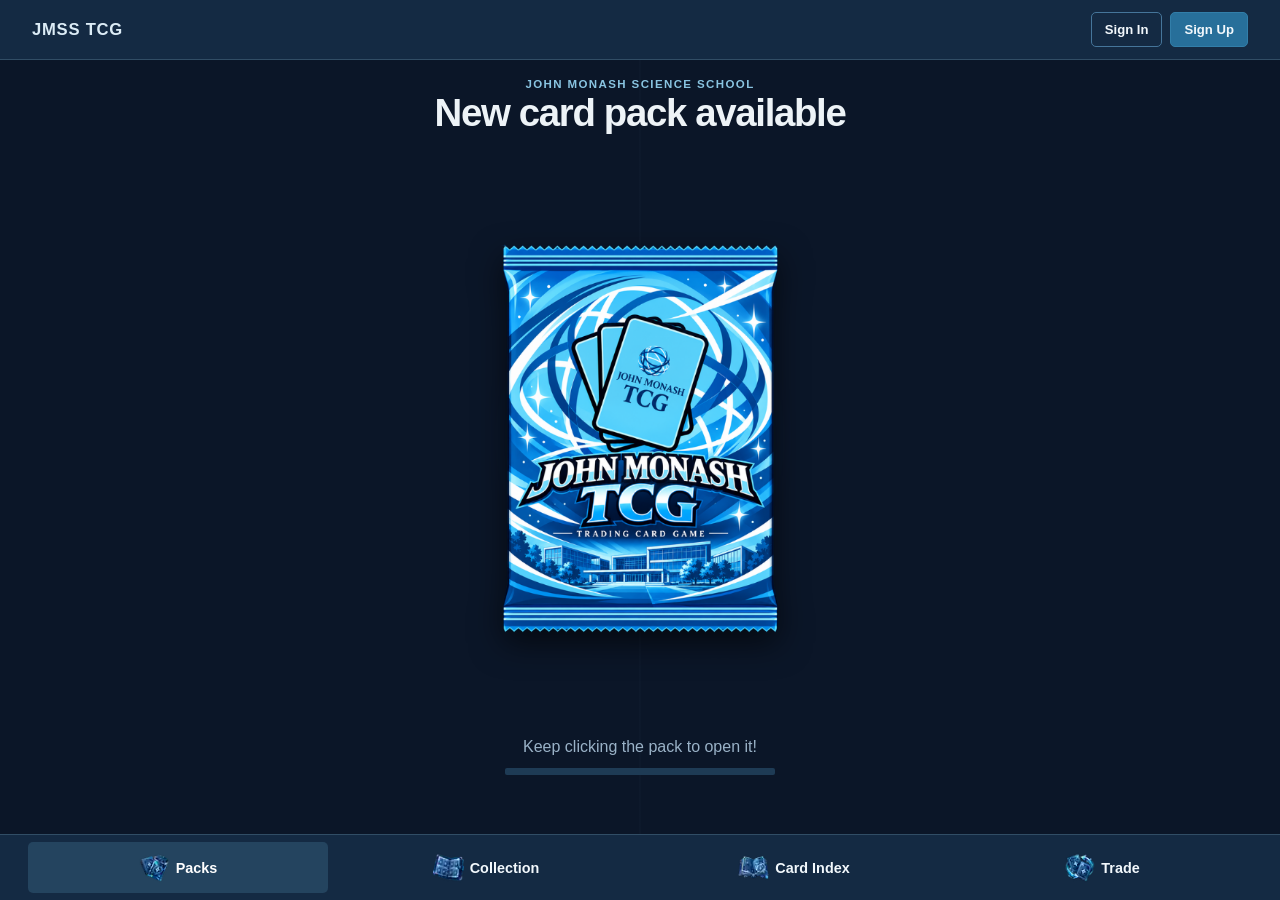
<file: index.html>
<!doctype html>
<html lang="en">
<head>
<meta charset="utf-8">
<meta name="viewport" content="width=device-width, initial-scale=1">
<meta name="theme-color" content="#101D35">
<link rel="icon" href="index_images/favicon.png">
<link rel="stylesheet" href="global.css">
<title>Open a Pack | JMSS TCG</title>
<style>
.pack-stage{display:grid;place-items:center;min-height:425px;position:relative;isolation:isolate;overflow:hidden}
.pack-stage::before{content:"";position:absolute;width:320px;height:320px;border-radius:50%;background:radial-gradient(circle,#3caee84a,transparent 65%);filter:blur(20px);z-index:-1}
.pack-click{appearance:none;border:0;background:transparent;padding:0;cursor:pointer;perspective:800px;touch-action:manipulation}
.pack-click:focus-visible{outline:3px solid #65D6F4;outline-offset:8px;border-radius:16px}
.pack-art{display:block;object-fit:contain;height:365px;width:min(75vw,260px);filter:drop-shadow(0 15px 25px #040e1fa0);transform-style:preserve-3d;transition:transform .55s cubic-bezier(.17,.67,.27,1.2),filter .55s}
.pack-art.flip{transform:rotateY(180deg) scale(1.06);filter:drop-shadow(0 0 30px #65D6F4)}
.pack-stage.opening .pack-art{animation:packReveal 2.2s ease-in-out forwards;pointer-events:none}
.pack-stage.opening::after{content:"";position:absolute;inset:0;background:radial-gradient(circle,#ffffffdb 0%,#65D6F4a8 12%,transparent 65%);animation:flashReveal 2s ease-out forwards;pointer-events:none}
.pack-stage.opened .pack-art{filter:drop-shadow(0 0 22px #f4c45b);transform:scale(1.03)}
@keyframes packReveal{0%{transform:rotateY(0deg) scale(1)}20%{transform:rotateY(360deg) scale(1.08)}45%{transform:rotateY(900deg) scale(1.2)}65%{transform:rotateY(1440deg) scale(.93)}83%{transform:rotateY(1800deg) scale(1.25)}100%{transform:rotateY(1800deg) scale(1.03)}}
@keyframes flashReveal{0%,25%{opacity:0}48%{opacity:.8}65%{opacity:0}82%{opacity:.85}100%{opacity:0}}
.pack-instructions{text-align:center;color:#9AB2C7;font-size:.96rem;min-height:24px}
.pack-progress{height:7px;max-width:270px;background:#294463;border-radius:999px;overflow:hidden;margin:16px auto}
.pack-progress div{background:linear-gradient(90deg,#1976B9,#65D6F4);height:100%;width:0;transition:width .3s ease}
.pack-reset{border:1px solid #65D6F4;background:#183B63;color:white;padding:10px 19px;border-radius:9px;cursor:pointer;font:inherit;display:none;margin:16px auto}
.pack-reset:hover{background:#1976B9}
@media(prefers-reduced-motion:reduce){.pack-art{transition:none}.pack-stage.opening .pack-art,.pack-stage.opening::after{animation:none}}
.card-reveal{display:grid;grid-template-columns:repeat(auto-fit,minmax(155px,1fr));gap:16px;max-width:1050px;margin:28px auto 12px;text-align:center}.card-reveal[hidden]{display:none}.reveal-card{animation:cardRise .55s ease both;min-width:0}.reveal-card img{display:block;width:100%;max-width:230px;margin:auto;border-radius:9px;box-shadow:0 12px 26px #0008}.reveal-card .missing-card{padding:25px 8px;border:1px solid #65D6F4;border-radius:10px;color:#9AB2C7}.pack-stage.opened{display:none}@keyframes cardRise{from{opacity:0;transform:translateY(30px) scale(.90)}to{opacity:1;transform:translateY(0) scale(1)}}@media(prefers-reduced-motion:reduce){.reveal-card{animation:none}} 

/* Keeps pack opening within the available screen. */
html,body{height:100%;overflow:hidden}body{padding:0!important}
.top-nav{height:66px;padding:0 max(14px,3vw);gap:10px;justify-content:space-between}
.top-nav .brand{font-weight:900;letter-spacing:.07em;color:#65D6F4;white-space:nowrap}
.nav-links{display:flex;align-items:center;justify-content:flex-end;gap:clamp(6px,2vw,22px)}
.nav-links a,.bottom-nav a{display:flex;align-items:center;gap:7px;padding:10px 13px;border-radius:11px;font-size:.91rem;white-space:nowrap}
.nav-links a:hover,.bottom-nav a:hover,.nav-links a.active,.bottom-nav a.active{background:#27618B;color:white}
.bottom-nav{height:68px;padding:8px 14px;gap:4px}
.arcade-main{position:fixed;top:66px;bottom:68px;left:0;right:0;width:100%;max-width:none;min-height:0;padding:clamp(8px,2vh,20px) 18px;display:flex;flex-direction:column;align-items:center;justify-content:center;gap:clamp(5px,1.2vh,14px);overflow:hidden}
.arcade-hero{flex-shrink:0;text-align:center}
.arcade-hero h1{font-size:clamp(1.35rem,3vw,2.5rem);margin:2px 0 4px}
.arcade-hero .eyebrow{font-size:clamp(.56rem,.9vw,.8rem);margin:0}
.arcade-hero .subtext{margin:0;font-size:clamp(.73rem,1.1vw,.95rem)}
.arcade-play{width:100%;min-height:0;max-width:1250px;flex:1;display:flex;flex-direction:column;align-items:center;justify-content:center;gap:clamp(5px,1.2vh,12px)}
.pack-stage{min-height:0;flex:1;width:100%;overflow:hidden}
.pack-stage::before{width:min(36vh,320px);height:min(36vh,320px)}
.pack-art{height:min(48vh,390px);max-height:100%;width:auto;max-width:min(74vw,290px)}
.pack-click{height:100%;display:grid;place-items:center}
.pack-instructions{margin:0;font-size:clamp(.78rem,1.4vw,1rem);min-height:1.2em}
.pack-progress{margin:0;flex-shrink:0;width:min(270px,80vw)}
.pack-reset{margin:0 auto;flex-shrink:0;padding:9px 16px}
.card-reveal{width:100%;max-width:1150px;min-height:0;flex:1;margin:0;display:flex;align-items:center;justify-content:center;gap:clamp(5px,1vw,15px);overflow-x:auto;overflow-y:hidden;padding:6px 3px}
.reveal-card{flex:0 1 190px;min-width:0;max-height:100%;display:grid;place-items:center}
.reveal-card img{height:auto;max-height:min(47vh,420px);width:100%;object-fit:contain}
.card-reveal[hidden]{display:none}
@media(max-width:640px){.top-nav{height:56px}.top-nav .brand{font-size:.85rem}.nav-links{gap:2px}.nav-links a{font-size:.75rem;padding:7px}.nav-links a img{display:none}.bottom-nav{height:60px}.bottom-nav a{font-size:.73rem;padding:8px}.arcade-main{top:56px;bottom:60px;padding:8px}.arcade-hero .subtext{display:none}.pack-art{height:min(51dvh,360px)}.card-reveal{justify-content:flex-start;gap:7px}.reveal-card{flex:0 0 clamp(120px,39vw,175px)}.reveal-card img{max-height:42dvh}}
@media(max-height:540px){.arcade-hero .subtext,.arcade-hero .eyebrow{display:none}.arcade-hero h1{font-size:1.2rem}.arcade-main{gap:3px}.pack-art{height:45dvh}.pack-progress{height:5px}.card-reveal img{max-height:36dvh}}
</style>
<link rel="stylesheet" href="navigation.css">
<style>.arcade-main{top:var(--nav-top-h)!important;bottom:var(--nav-bottom-h)!important}.top-nav .nav-brand{font-weight:900}</style>
<link rel="stylesheet" href="design.css">
<link rel="stylesheet" href="pack-opening.css">
</head>
<body class="background">
<nav id="site-top-nav">
</nav>
<main class="arcade-main">
<section class="arcade-hero">
<p class="eyebrow">JOHN MONASH SCIENCE SCHOOL</p>
<h1>New card pack available</h1>
</section>
<section aria-label="Pack opening" class="arcade-play">
<div class="pack-stage" id="pack-stage">
<button type="button" id="pack-button" class="pack-click" aria-label="Rotate the JMSS card pack">
<img id="pack-art" class="pack-art" src="index_images/cardpacks/common.png" alt="Blue JMSS TCG booster pack">
</button>
</div>
<p id="pack-status" class="pack-instructions" aria-live="polite">Keep clicking the pack to open it!</p>
<div class="pack-progress" role="progressbar" aria-label="Progress to pack opening" aria-valuemin="0" aria-valuemax="6" aria-valuenow="0" id="pack-progress">
<div id="pack-fill">
</div>
</div>
<div id="card-reveal" class="card-reveal" aria-label="Five revealed cards" hidden>
</div>
<div class="reveal-controls">
<span id="reveal-counter" aria-live="polite">
</span>
<button type="button" id="skip-reveal" hidden>Reveal all cards</button>
</div>
<p id="reveal-summary" hidden data-saved="false">Cards added to your collection. <a href="collection.html" style="color:#8dcbe6">View collection →</a>
</p>
<button type="button" class="pack-reset" id="pack-reset">Open another pack</button>
</section>
</main>
<dialog id="card-detail" class="card-detail-dialog">
<form method="dialog">
<button class="card-detail-close" aria-label="Close card details">Close ×</button>
</form>
<div id="card-detail-body" class="card-detail-body">
</div>
</dialog>
<nav id="site-bottom-nav">
</nav>
<script src="pack-opening.js" defer>
</script>
<script src="navigation.js">
</script>
</body>
</html>
</file>
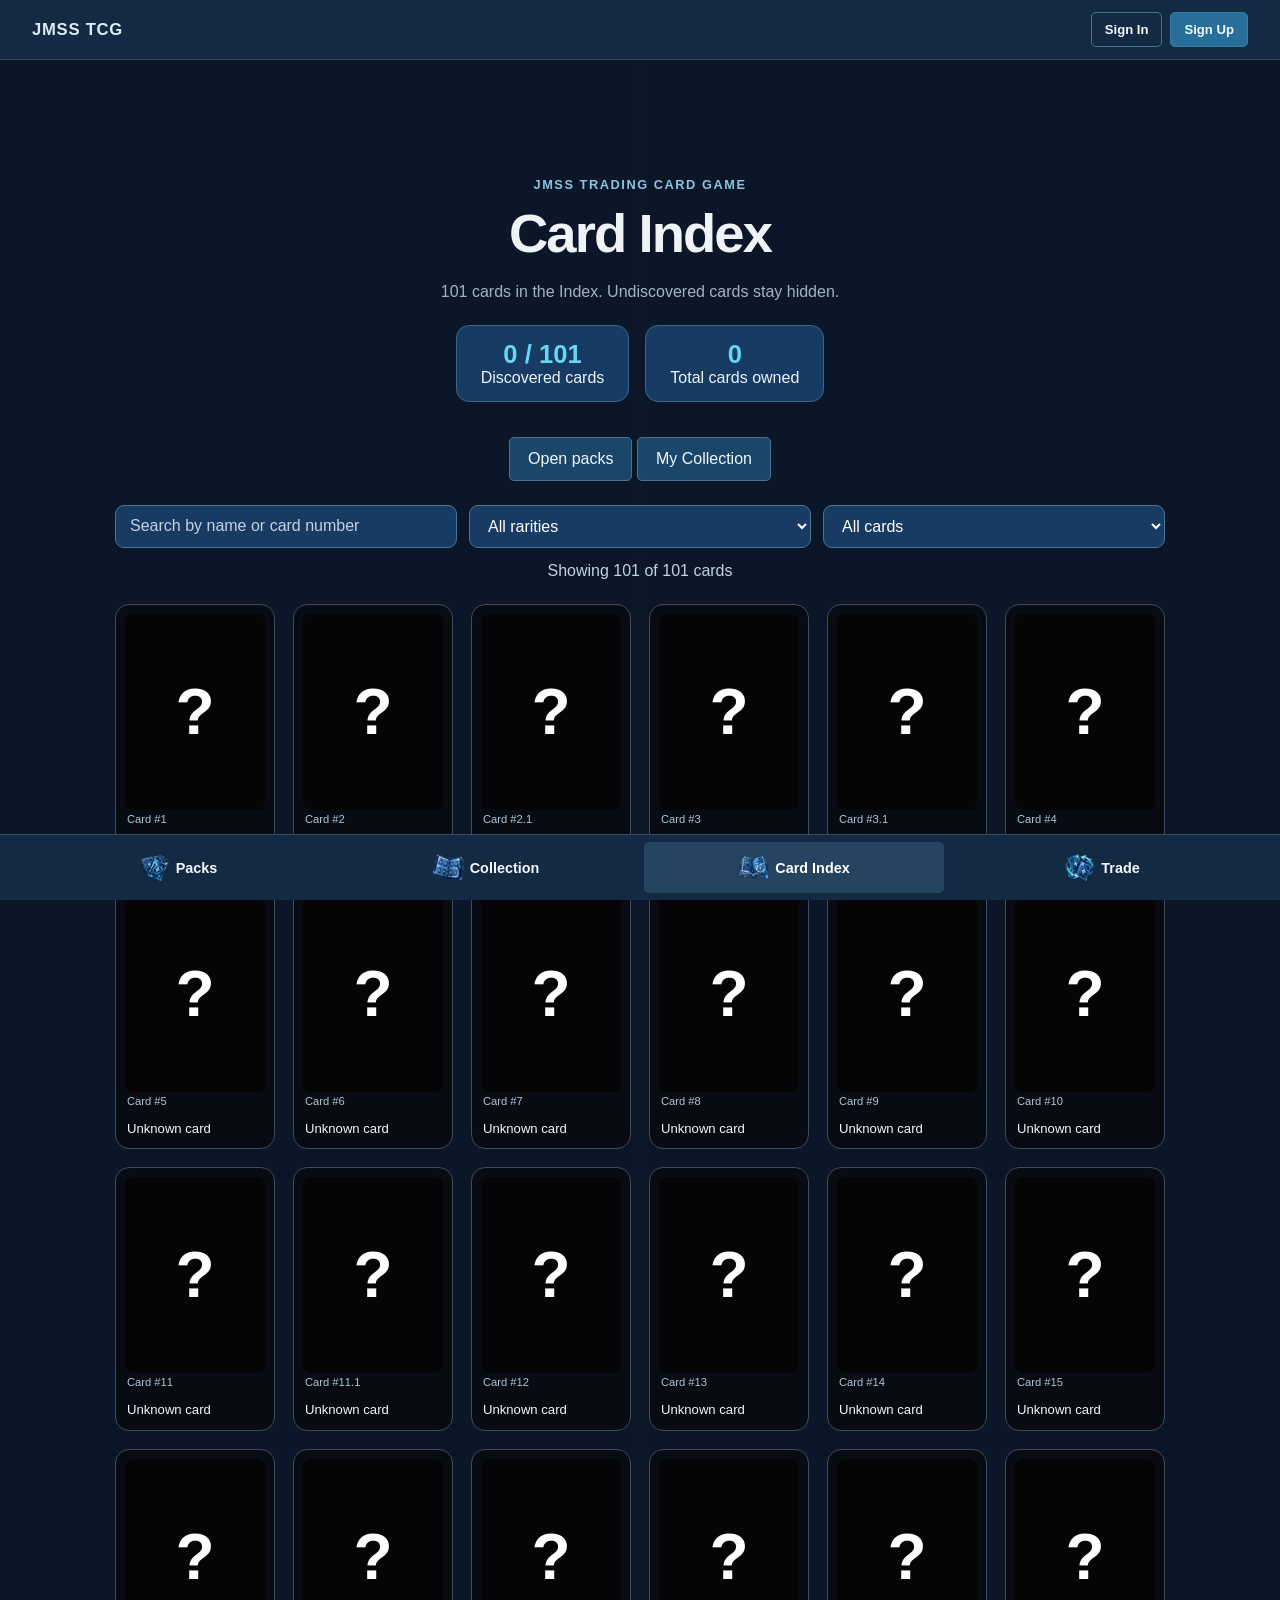
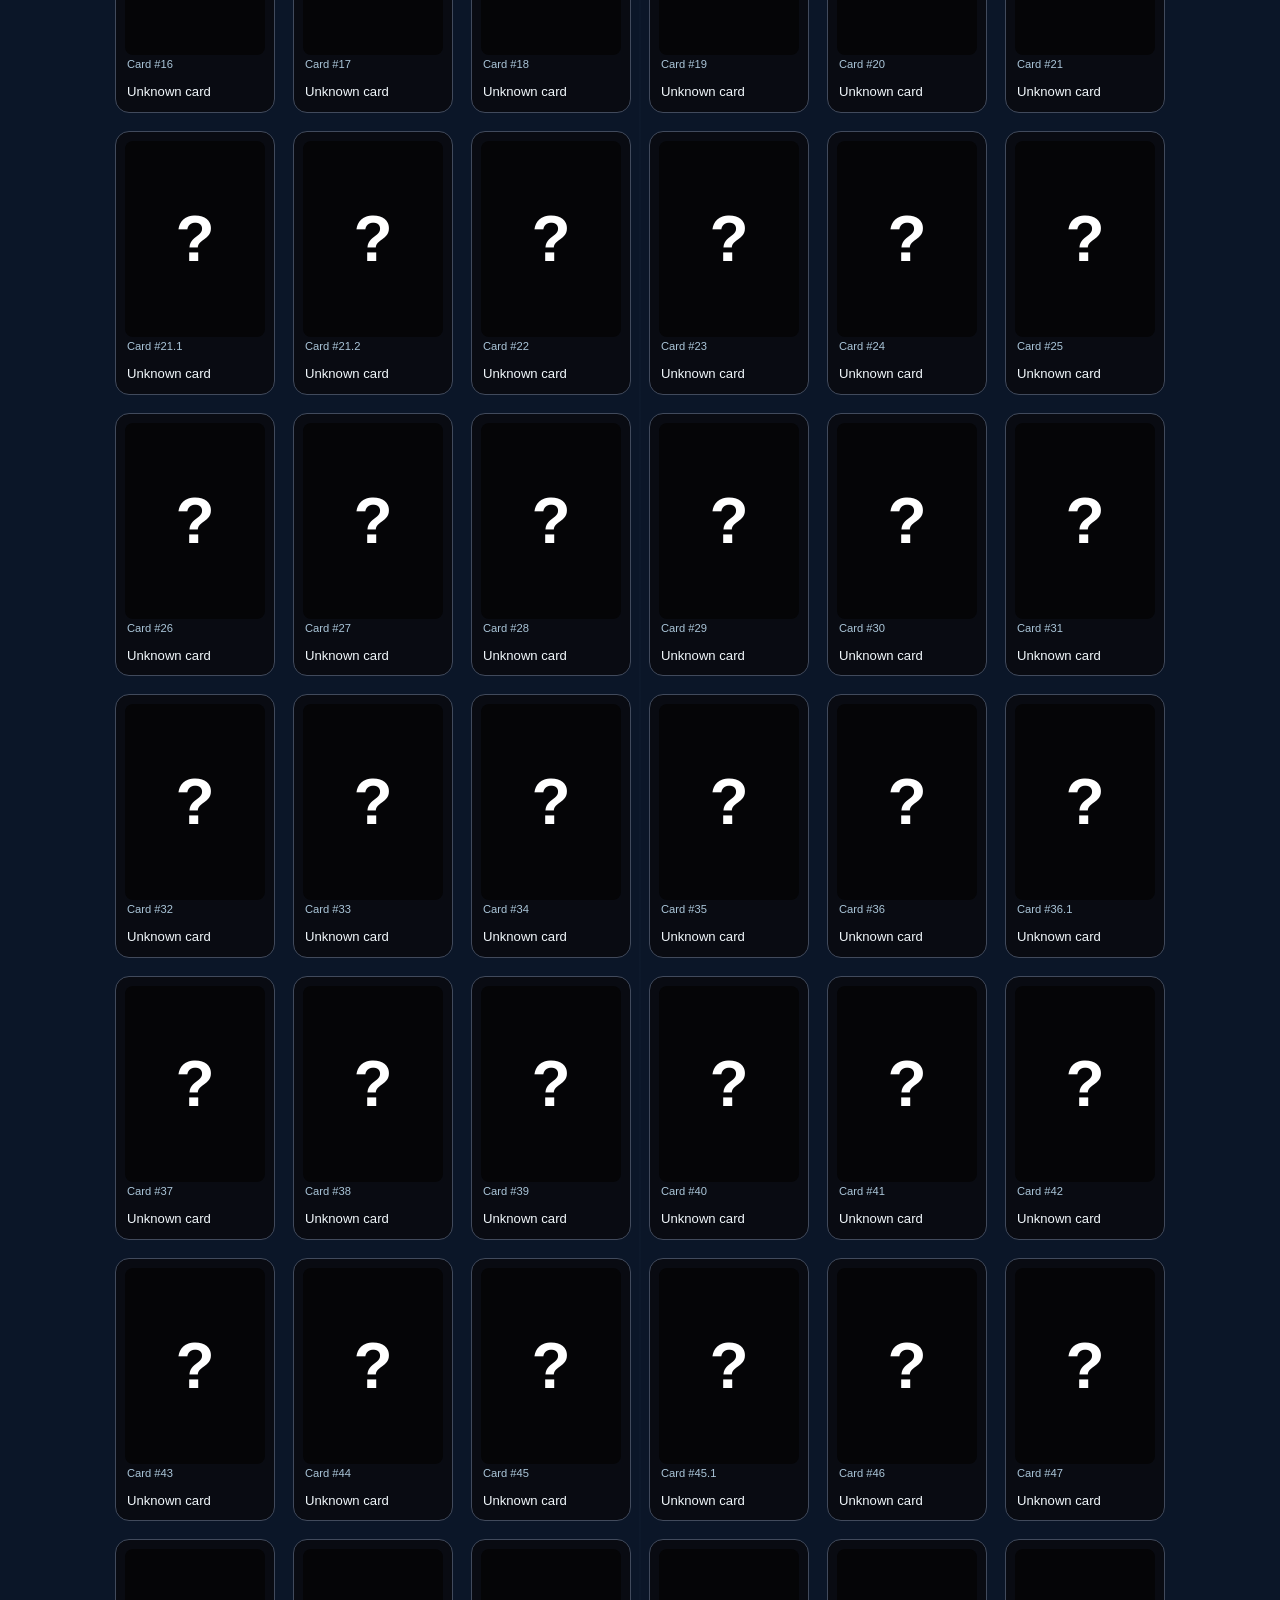
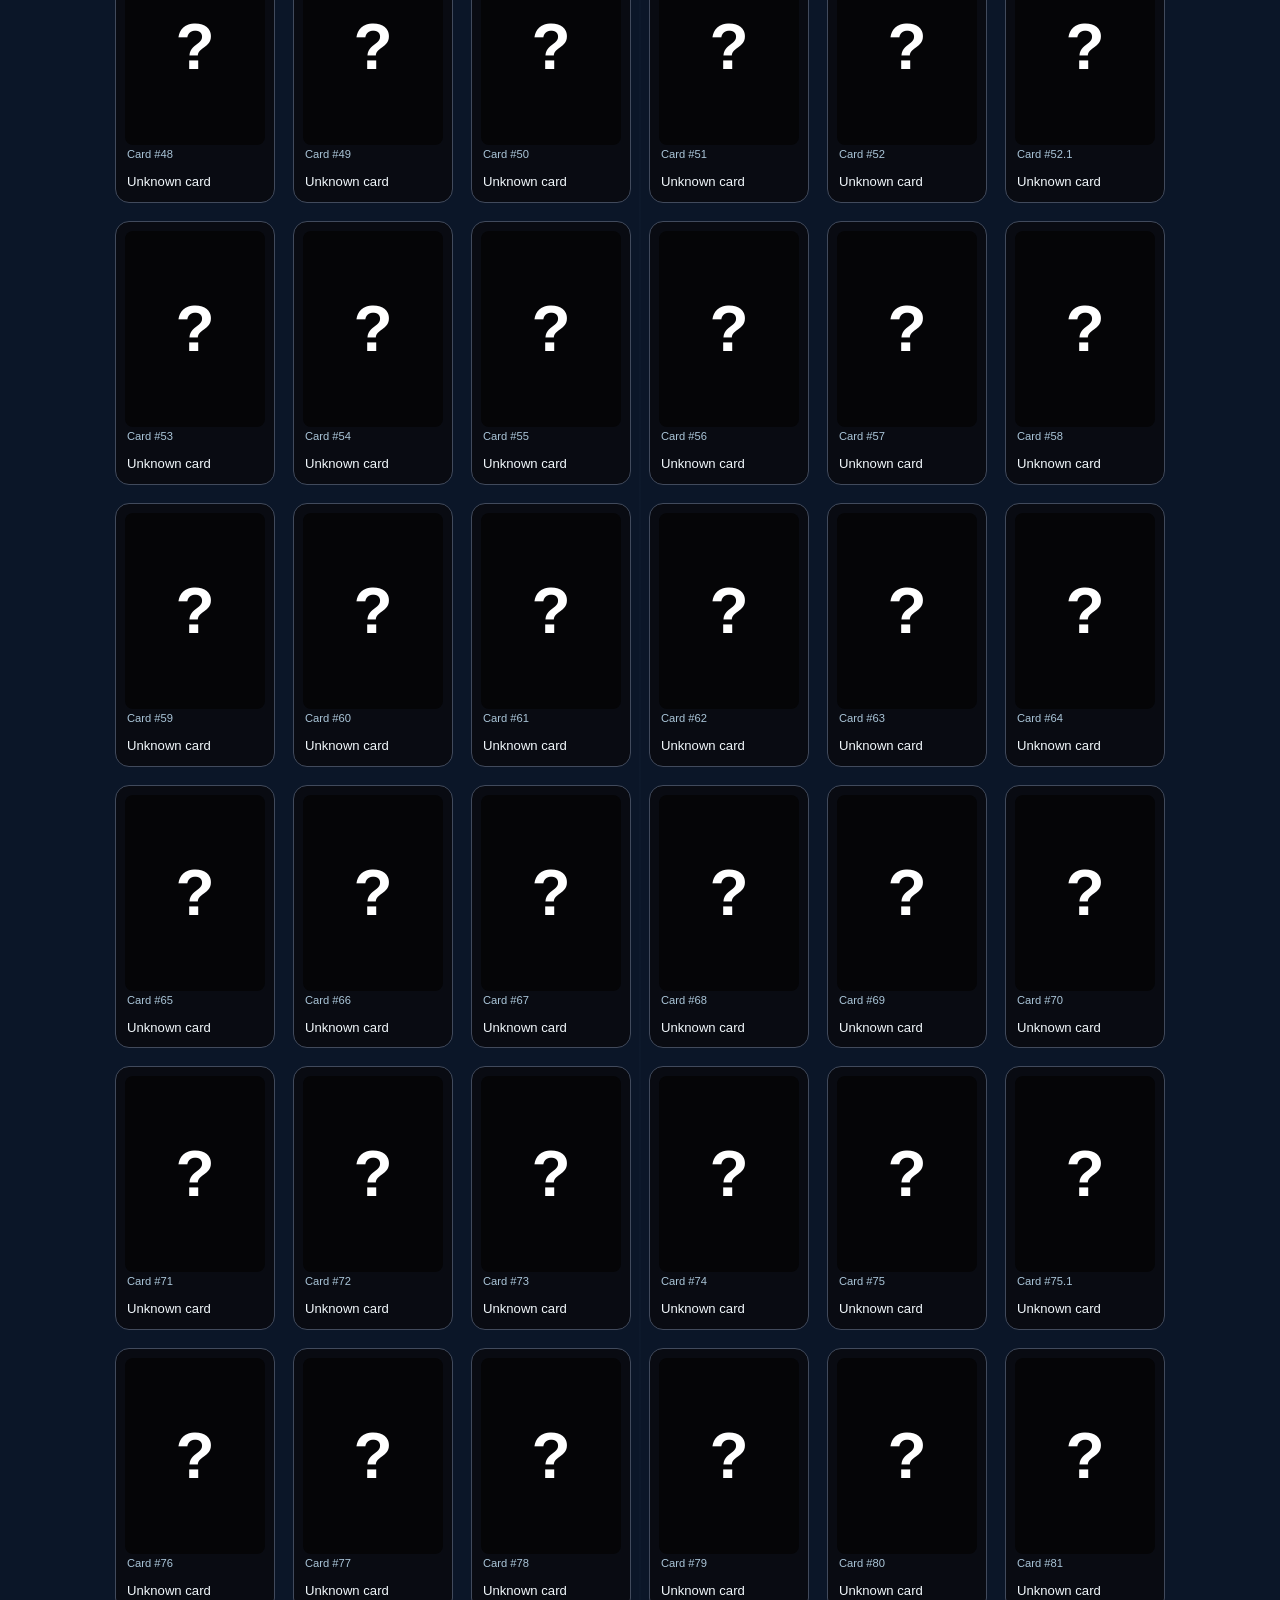
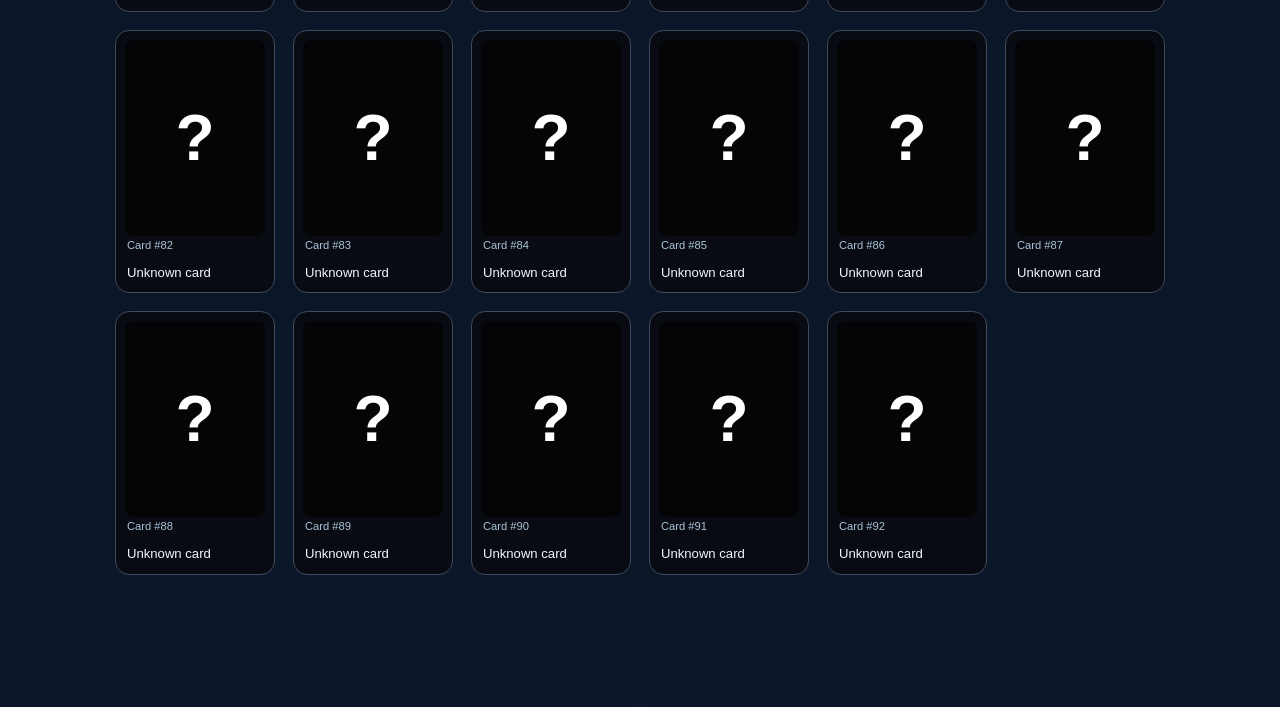
<file: card-index.html>
<!doctype html>
<html lang="en">
<head>
  <meta charset="utf-8">
  <meta name="viewport" content="width=device-width, initial-scale=1">
  <meta name="theme-color" content="#101D35">
  <link rel="icon" href="index_images/favicon.png">
  <link rel="stylesheet" href="global.css">
  <link rel="stylesheet" href="navigation.css">
  <link rel="stylesheet" href="design.css">
  <title>Card Index | JMSS TCG</title>
  <style>
    .index-summary {
      display: flex;
      justify-content: center;
      gap: 16px;
      flex-wrap: wrap;
      margin: 20px 0;
    }
    .index-stat {
      background: #183B63;
      border: 1px solid #34688D;
      border-radius: 13px;
      padding: 14px 24px;
      min-width: 140px;
      text-align: center;
    }
    .index-stat strong {
      display: block;
      color: #65D6F4;
      font-size: 1.6rem;
    }
    .index-controls {
      display: flex;
      flex-wrap: wrap;
      gap: 12px;
      margin: 24px auto 8px;
      max-width: 1050px;
    }
    .index-controls input, .index-controls select {
      min-width: 0;
      flex: 1 1 180px;
      padding: 11px 14px;
      border: 1px solid #45759A;
      border-radius: 9px;
      color: #fff;
      background: #183B63;
      font: inherit;
    }
    .index-controls input::placeholder { color: #C2D3E3; }
    .index-grid {
      display: grid;
      grid-template-columns: repeat(auto-fill, minmax(145px, 1fr));
      gap: 18px;
      align-items: stretch;
      max-width: 1050px;
      margin: 24px auto;
    }
    .index-card {
      position: relative;
      padding: 9px;
      min-width: 0;
      border: 1px solid #34688D;
      border-radius: 14px;
      background: #183B63;
      overflow: hidden;
      display: flex;
      flex-direction: column;
      min-height: 0;
    }
    .index-card .art {
      width: 100%;
      aspect-ratio: 5 / 7;
      height: auto;
      flex: 0 0 auto;
      border-radius: 8px;
      overflow: hidden;
      background: #050507;
    }
    .index-card .art img {
      width: 100%;
      height: 100%;
      object-fit: contain;
      display: block;
    }
    .index-card.locked { background: #090B12; border-color: #414A5C; }
    .index-card.locked .art {
      display: grid;
      place-items: center;
      color: #fff;
      font-size: clamp(3rem, 5vw, 5rem);
      font-weight: 900;
    }
    .index-card .card-title {
      margin: 10px 2px 2px;
      flex: 1 0 auto;
      color: #F2F8FC;
      font-size: .82rem;
      line-height: 1.35;
      overflow-wrap: anywhere;
    }
    .index-card .card-number {
      display: block;
      margin: 3px 2px;
      font-size: .7rem;
      color: #ABC6D9;
    }
    .index-card .count {
      position: absolute;
      top: 13px;
      right: 13px;
      padding: 4px 8px;
      background: #f4c45b;
      color: #101D35;
      border-radius: 99px;
      font-size: .75rem;
      font-weight: 800;
      box-shadow: 0 2px 9px #0008;
    }
    .index-message {
      text-align: center;
      color: #C2D3E3;
      margin: 14px auto;
    }
    @media (max-width: 480px) {
      .index-grid { grid-template-columns: repeat(2, minmax(0, 1fr)); gap: 10px; }
      .index-controls { gap: 8px; }
      .index-card { padding: 7px; }
      .index-card.locked .art { font-size: 3.2rem; }
    }
  </style>
</head>
<body class="background">
  <nav id="site-top-nav"></nav>
  <main class="site-main">
    <section class="hero">
      <p class="eyebrow">JMSS TRADING CARD GAME</p>
      <h1>Card Index</h1>
      <p class="subtext" id="index-description">Browse the cards. Discover a card by opening packs to reveal its artwork.</p>
      <div class="index-summary">
        <div class="index-stat"><strong id="unique-count">0 / 0</strong>Discovered cards</div>
        <div class="index-stat"><strong id="total-count">0</strong>Total cards owned</div>
      </div>
      <a class="button" href="index.html">Open packs</a>
      <a class="button" href="collection.html">My Collection</a>
    </section>

    <div class="index-controls" aria-label="Filter cards">
      <input id="card-search" type="search" placeholder="Search by name or card number" aria-label="Search card index">
      <select id="rarity-filter" aria-label="Filter by rarity">
        <option value="all">All rarities</option>
        <option value="Rare">Rare</option>
        <option value="Legendary">Legendary</option>
        <option value="Mythic">Mythic</option>
        <option value="Divine">Divine</option>
        <option value="Unassigned">Unassigned</option>
      </select>
      <select id="ownership-filter" aria-label="Filter by ownership">
        <option value="all">All cards</option>
        <option value="owned">Discovered only</option>
        <option value="locked">Undiscovered only</option>
      </select>
    </div>
    <p id="collection-notice" class="index-message" role="status" aria-live="polite"></p>
    <section id="collection-grid" class="index-grid" aria-label="All cards"></section>
  </main>
  <nav id="site-bottom-nav"></nav>

  <script>
    (async function () {
      const grid = document.getElementById("collection-grid");
      const notice = document.getElementById("collection-notice");
      const search = document.getElementById("card-search");
      const rarityFilter = document.getElementById("rarity-filter");
      const ownershipFilter = document.getElementById("ownership-filter");
      let records = [];
      let inventory = {};

      // Loads every card in the database.
      try {
        const response = await fetch("cards.json", { cache: "no-cache" });
        if (!response.ok) throw new Error("Card database unavailable");
        records = await response.json();
        if (!Array.isArray(records)) throw new Error("Invalid card database");
      } catch (error) {
        notice.textContent = "The card database could not be loaded. Please refresh.";
        return;
      }

      // Reads saved cards from this browser.
      try {
        const saved = JSON.parse(localStorage.getItem("jmss-tcg-collection-v1") || "{}");
        if (saved && typeof saved === "object" && !Array.isArray(saved)) inventory = saved;
      } catch (error) {
        notice.textContent = "Saved cards could not be read in this browser.";
      }

      const countFor = file => {
        const count = Number(inventory[file]);
        return Number.isSafeInteger(count) && count > 0 ? count : 0;
      };

      let discovered = 0;
      let total = 0;
      for (const card of records) {
        const count = card.image ? countFor(card.image) : 0;
        if (count > 0) {
          discovered++;
          total += count;
        }
      }
      document.getElementById("unique-count").textContent = discovered + " / " + records.length;
      document.getElementById("total-count").textContent = total.toLocaleString();
      document.getElementById("index-description").textContent =
        records.length + " cards in the Index. Undiscovered cards stay hidden.";

      // Keeps undiscovered artwork hidden and displays owned cards.
      function render() {
        const term = search.value.trim().toLowerCase();
        const rarity = rarityFilter.value;
        const ownership = ownershipFilter.value;
        const fragment = document.createDocumentFragment();
        let matches = 0;

        for (const card of records) {
          const count = card.image ? countFor(card.image) : 0;
          const owned = count > 0;
          if (rarity !== "all" && card.rarity !== rarity) continue;
          if (ownership === "owned" && !owned) continue;
          if (ownership === "locked" && owned) continue;

          // Search undiscovered cards only by their number, not hidden names.
          const searchable = owned
            ? (card.id + " " + card.name + " " + (card.subtitle || "")).toLowerCase()
            : String(card.id).toLowerCase();
          if (term && !searchable.includes(term)) continue;

          matches++;
          const tile = document.createElement("article");
          tile.className = "index-card" + (owned ? "" : " locked");
          const art = document.createElement("div");
          art.className = "art";

          if (owned) {
            const image = document.createElement("img");
            image.src = "cards/" + card.image;
            image.alt = card.name;
            image.loading = "lazy";
            art.append(image);

            const badge = document.createElement("span");
            badge.className = "count";
            badge.textContent = "×" + count;
            tile.append(badge);
          } else {
            art.textContent = "?";
            art.setAttribute("aria-label", "Undiscovered card");
          }

          const number = document.createElement("small");
          number.className = "card-number";
          number.textContent = "Card #" + card.id;

          const title = document.createElement("div");
          title.className = "card-title";
          title.textContent = owned
            ? card.name + (card.subtitle ? " - " + card.subtitle : "")
            : "Unknown card";

          tile.append(art, number, title);
          fragment.append(tile);
        }
        grid.replaceChildren(fragment);
        notice.textContent = matches
          ? "Showing " + matches + " of " + records.length + " cards"
          : "No cards match these filters.";
      }

      search.addEventListener("input", render);
      rarityFilter.addEventListener("change", render);
      ownershipFilter.addEventListener("change", render);
      render();
    })();
  </script>
  <script src="navigation.js"></script>
</body>
</html>
</file>
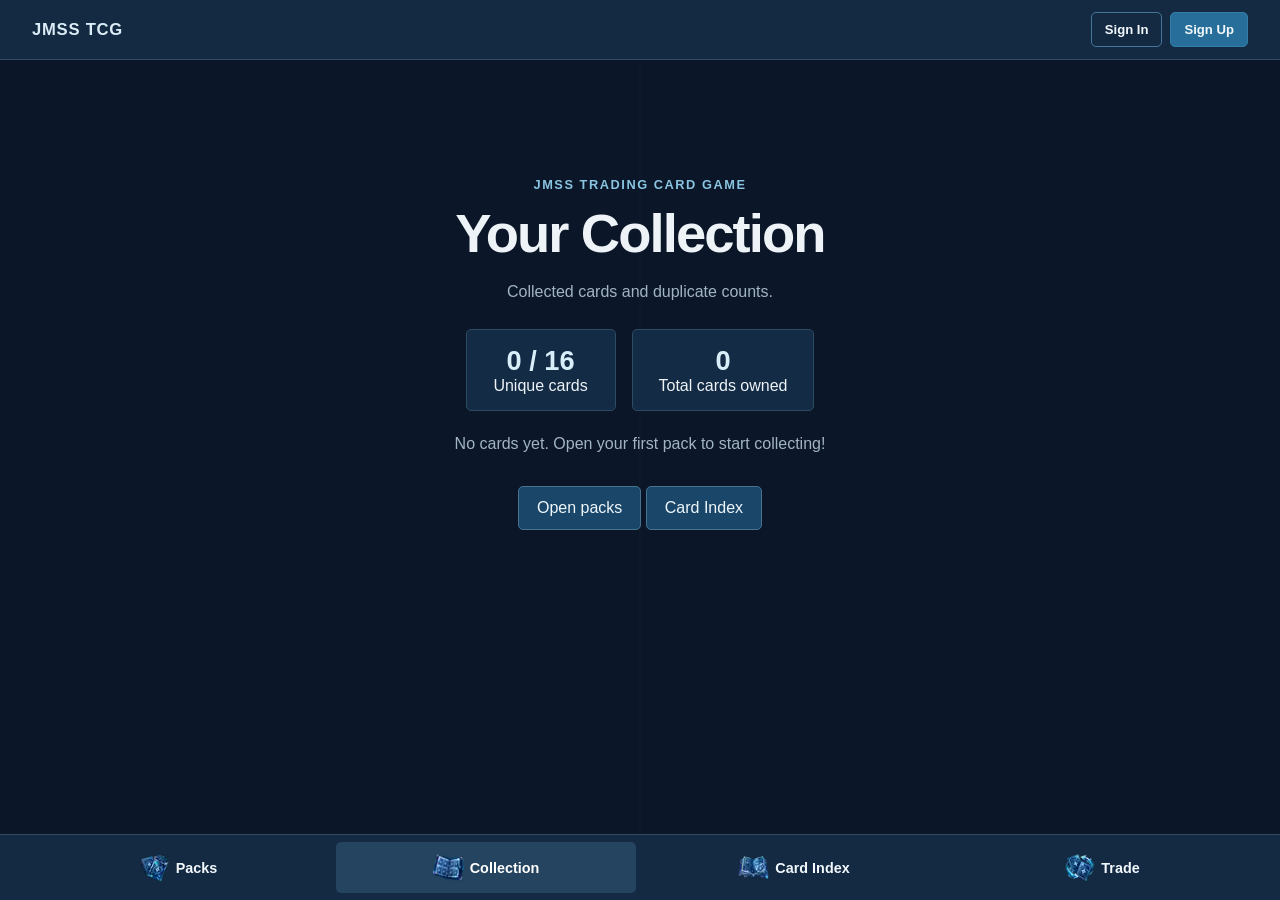
<file: collection.html>
<!doctype html>
<html lang="en">
<head>
<meta charset="utf-8">
<meta name="viewport" content="width=device-width,initial-scale=1">
<meta name="theme-color" content="#101D35">
<link rel="icon" href="index_images/favicon.png">
<link rel="stylesheet" href="global.css">
<title>Your Collection | JMSS TCG</title>
<style>
.collection-summary{display:flex;justify-content:center;gap:16px;flex-wrap:wrap;margin:24px 0}
.collection-stat{background:#183B63;border:1px solid #34688D;border-radius:13px;padding:15px 26px;min-width:150px}
.collection-stat strong{font-size:1.7rem;color:#65D6F4;display:block}
.collection-grid{display:grid;grid-template-columns:repeat(auto-fill,minmax(145px,1fr));gap:18px;margin:28px auto;max-width:1050px}
.collection-card{position:relative;background:#183B63;border:1px solid #34688D;border-radius:14px;padding:9px;min-width:0}
.collection-card img{width:100%;height:auto;display:block;border-radius:8px}
.collection-card .count{position:absolute;right:3px;top:3px;background:#f4c45b;color:#101D35;font-weight:800;border-radius:999px;padding:5px 9px;box-shadow:0 2px 9px #0008}
.collection-card .card-title{font-size:.79rem;line-height:1.35;margin:10px 2px 2px;color:#f2f8fc}
.collection-card.locked{opacity:.47}.collection-card.locked img{filter:grayscale(1) brightness(.38)}
.collection-card.locked .count{background:#405269;color:white}
.collection-empty{color:#9AB2C7;text-align:center;margin:18px auto}
@media(max-width:480px){.collection-grid{grid-template-columns:repeat(2,minmax(0,1fr));gap:10px}}
</style>
<link rel="stylesheet" href="navigation.css">
<style>
</style>
<link rel="stylesheet" href="design.css">
</head>
<body class="background">
<nav id="site-top-nav">
</nav>
<main class="site-main">
<section class="hero">
<p class="eyebrow">JMSS TRADING CARD GAME</p>
<h1>Your Collection</h1>
<p class="subtext">Collected cards and duplicate counts.</p>
<div class="collection-summary">
<div class="collection-stat">
<strong id="unique-count">0 / 16</strong>Unique cards</div>
<div class="collection-stat">
<strong id="total-count">0</strong>Total cards owned</div>
</div>
<p id="collection-notice" class="collection-empty" aria-live="polite">
</p>
<a class="button" href="index.html">Open packs</a>
<a class="button" href="card-index.html">Card Index</a>
</section>
<section id="collection-grid" class="collection-grid" aria-label="All collectible cards">
</section>
</main>
<nav id="site-bottom-nav">
</nav>
<script>
(function(){
const cards=[
["Flush Sac Anderson","flush-sac-anderson.webp"],["Algorithm Albrecht","algorithm-albrecht.webp"],["Stephen Finchy","stephen-finchy.webp"],["Peter Thompson","peter-thompson.webp"],["Vincenzo Piscioneri","vincenzo-piscioneri.webp"],["Romanian Gavrilescu","romanian-gavrilescu.webp"],["Rimkevicius","rimkevicius.webp"],["Scott Chittleborough","scott-chittleborough.webp"],["Kermond","kermond.webp"],["Rainy Xia","rainy-xia.webp"],["Sunny Xia","sunny-xia.webp"],["Muppet Finchy","muppet-finchy.webp"],["Dr Driscoll","dr-driscoll.webp"],["Danger Grainger","danger-grainger.webp"],["Gen Z Clarke","gen-z-clarke.webp"],["Bonehead Kermond","bonehead-kermond.webp"]
];
let inventory={};
try{const parsed=JSON.parse(localStorage.getItem('jmss-tcg-collection-v1')||'{}');if(parsed&&typeof parsed==='object'&&!Array.isArray(parsed))inventory=parsed;}catch(e){document.getElementById('collection-notice').textContent='Could not read saved cards in this browser.';}
const countFor=file=>{const n=Number(inventory[file]);return Number.isSafeInteger(n)&&n>0?n:0;};
let total=0,unique=0;
const grid=document.getElementById('collection-grid');
cards.forEach(([name,file])=>{
 const quantity=countFor(file);if(!quantity)return;total+=quantity;unique++;
 const tile=document.createElement('article');tile.className='collection-card'+(quantity?'':' locked');
 const badge=document.createElement('span');badge.className='count';badge.textContent='×'+quantity;
 const img=document.createElement('img');img.src='cards/'+file;img.alt=name;img.loading='lazy';
 const caption=document.createElement('div');caption.className='card-title';caption.textContent=name;
 tile.append(img,badge,caption);grid.append(tile);
});
document.getElementById('unique-count').textContent=unique+' / '+cards.length;
document.getElementById('total-count').textContent=total.toLocaleString();
if(!total)document.getElementById('collection-notice').textContent='No cards yet. Open your first pack to start collecting!';
})();
</script>
<script src="navigation.js">
</script>
</body>
</html>
</file>
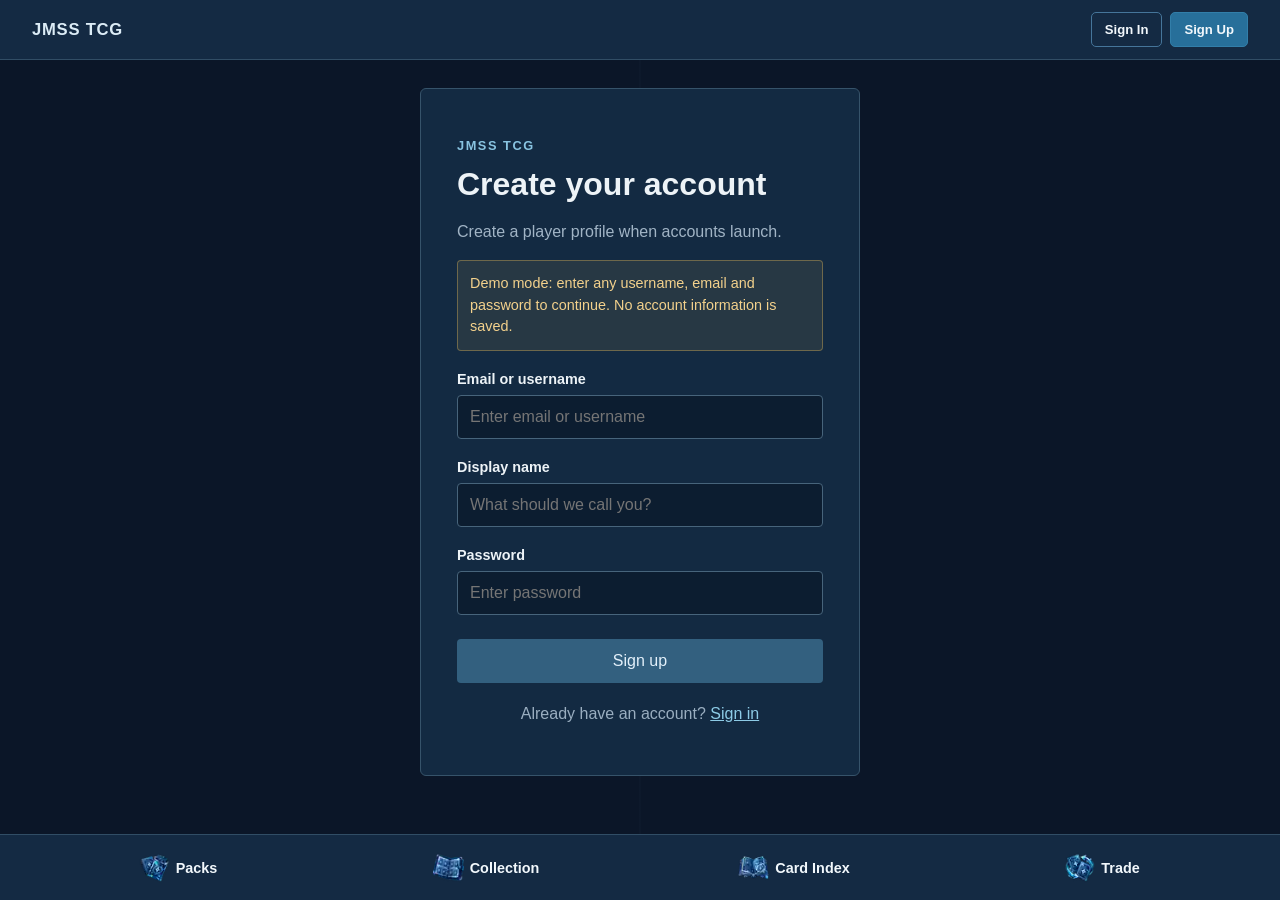
<file: create_your_account.html>
<!doctype html>
<html lang="en">
<head>
<meta charset="utf-8">
<meta name="viewport" content="width=device-width,initial-scale=1">
<meta name="theme-color" content="#101D35">
<link rel="icon" href="index_images/favicon.png">
<link rel="stylesheet" href="global.css">
<title>Create account | JMSS TCG</title>
<link rel="stylesheet" href="navigation.css">
<style>
</style>
<link rel="stylesheet" href="design.css">
</head>
<body class="background">
<nav id="site-top-nav">
</nav>
<main class="site-main auth-shell">
<section class="auth-card">
<p class="eyebrow">JMSS TCG</p>
<h1>Create your account</h1>
<p class="subtext">Create a player profile when accounts launch.</p>
<p class="auth-notice" role="status">Demo mode: enter any username, email and password to continue. No account information is saved.</p>
<form id="demo-auth" action="index.html" method="get">
<label for="email">Email or username</label>
<input id="email" name="username" type="text" autocomplete="username" placeholder="Enter email or username" required>
<label for="name">Display name</label>
<input id="name" type="text" autocomplete="nickname" placeholder="What should we call you?" required>
<label for="password">Password</label>
<input id="password" type="password" autocomplete="new-password" placeholder="Enter password" required>
<button type="submit">Sign up</button>
</form>
<script>document.getElementById('demo-auth').addEventListener('submit', function(event) {event.preventDefault(); if(this.reportValidity()) window.location.href='index.html';});</script>
<p class="form-foot">Already have an account? <a href="sign_in_programmable.html">Sign in</a>
</p>
</section>
</main>
<nav id="site-bottom-nav">
</nav>
<script src="navigation.js">
</script>
</body>
</html>
</file>
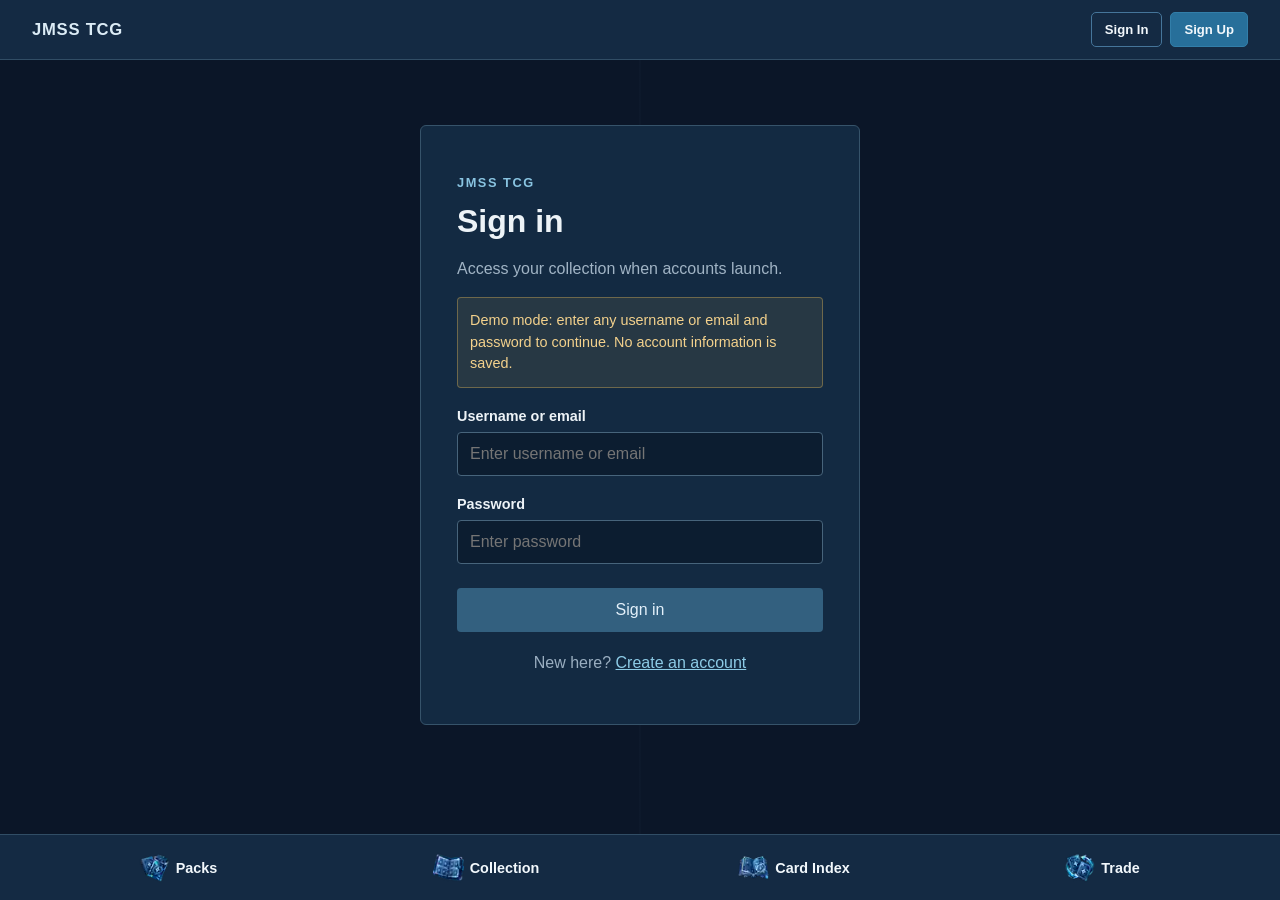
<file: sign_in_programmable.html>
<!doctype html>
<html lang="en">
<head>
<meta charset="utf-8">
<meta name="viewport" content="width=device-width,initial-scale=1">
<meta name="theme-color" content="#101D35">
<link rel="icon" href="index_images/favicon.png">
<link rel="stylesheet" href="global.css">
<title>Sign in | JMSS TCG</title>
<link rel="stylesheet" href="navigation.css">
<style>
</style>
<link rel="stylesheet" href="design.css">
</head>
<body class="background">
<nav id="site-top-nav">
</nav>
<main class="site-main auth-shell">
<section class="auth-card">
<p class="eyebrow">JMSS TCG</p>
<h1>Sign in</h1>
<p class="subtext">Access your collection when accounts launch.</p>
<p class="auth-notice" role="status">Demo mode: enter any username or email and password to continue. No account information is saved.</p>
<form id="demo-auth" action="index.html" method="get">
<label for="email">Username or email</label>
<input id="email" name="username" type="text" autocomplete="username" placeholder="Enter username or email" required>
<label for="password">Password</label>
<input id="password" type="password" autocomplete="current-password" placeholder="Enter password" required>
<button type="submit">Sign in</button>
</form>
<script>document.getElementById('demo-auth').addEventListener('submit', function(event) {event.preventDefault(); if(this.reportValidity()) window.location.href='index.html';});</script>
<p class="form-foot">New here? <a href="create_your_account.html">Create an account</a>
</p>
</section>
</main>
<nav id="site-bottom-nav">
</nav>
<script src="navigation.js">
</script>
</body>
</html>
</file>
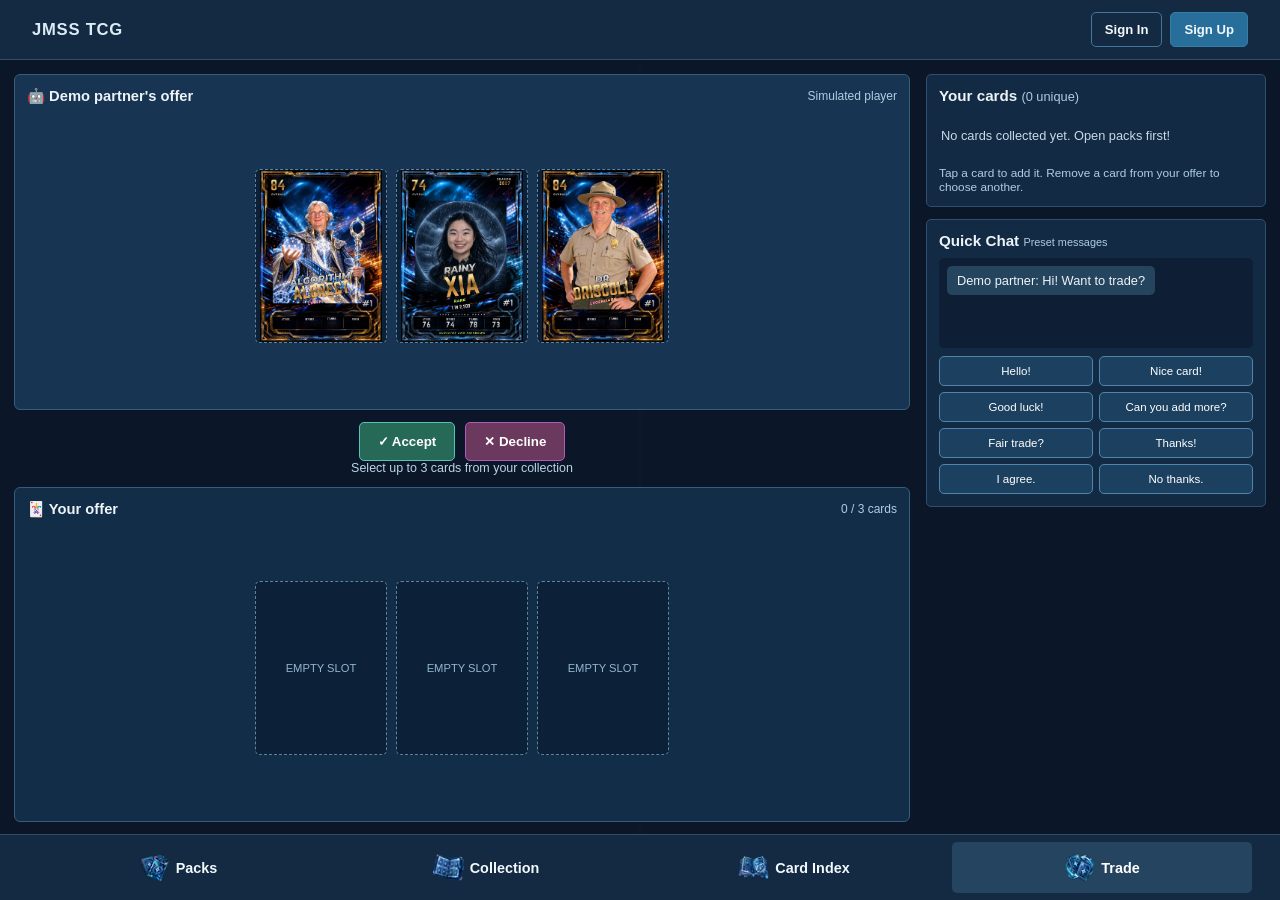
<file: trade.html>
<!doctype html>
<html lang="en">
<head>
<meta charset="utf-8">
<meta name="viewport" content="width=device-width, initial-scale=1">
<meta name="theme-color" content="#101D35">
<link rel="icon" href="index_images/favicon.png">
<link rel="stylesheet" href="global.css">
<title>Trading Room | JMSS TCG</title>
<style>
*{box-sizing:border-box}
body{margin:0;padding-bottom:0!important;color:#F2F8FC}
.trade-top{height:58px;background:#183B63;border-bottom:1px solid #3678a5;display:flex;align-items:center;justify-content:space-between;gap:12px;padding:0 19px}
.trade-top a{color:#F2F8FC;text-decoration:none;font-weight:700}.trade-top .room-title{font-weight:900;letter-spacing:.06em;color:#65D6F4}.trade-top .pill{font-size:.76rem;padding:7px 11px;border:1px solid #4388B4;border-radius:999px;color:#ACD8EE}
.trade-layout{height:calc(100dvh - 58px);max-width:1380px;margin:auto;display:grid;grid-template-columns:minmax(0,1fr) minmax(260px,340px);gap:16px;padding:14px;min-height:0}
.trade-board{display:grid;grid-template-rows:minmax(0,1fr) auto minmax(0,1fr);gap:12px;min-height:0}
.trade-panel{background:linear-gradient(145deg,#214F85,#1C3767);border:1px solid #4179AB;border-radius:16px;padding:12px;display:flex;flex-direction:column;gap:10px;min-height:0}
.trade-panel.mine{background:linear-gradient(145deg,#1A5279,#152F55)}
.panel-head{display:flex;justify-content:space-between;gap:8px;align-items:center;font-weight:800;font-size:.92rem}.panel-head small{color:#AFCDE2;font-weight:500;font-size:.75rem}
.offer-list{display:flex;gap:9px;align-items:center;justify-content:center;flex:1;min-height:0}
.offer-slot{width:min(30%,132px);height:100%;max-height:174px;min-height:80px;aspect-ratio:3/4;background:#142847;border:1.5px dashed #75B9DB;border-radius:10px;display:flex;align-items:center;justify-content:center;position:relative;overflow:hidden}
.offer-slot img{height:100%;width:100%;object-fit:contain}.offer-slot button{position:absolute;top:2px;right:2px;border:0;border-radius:8px;color:white;background:#9C284C;cursor:pointer;font-size:.78rem;padding:5px 7px}
.offer-slot .slot-label{color:#92B5CE;font-size:.7rem;text-align:center;padding:6px}
.trade-actions{display:flex;gap:10px;justify-content:center;align-items:center}
.trade-actions button,.chat-actions button{border:1px solid #518DB5;border-radius:10px;padding:11px 18px;background:#2378AD;color:white;font-weight:800;cursor:pointer}
.trade-actions .decline{background:#6A2B65;border-color:#AD5BBA}.trade-actions .accept{background:#176F69;border-color:#53C4B6}
.trade-actions button:hover,.chat-actions button:hover{filter:brightness(1.17)}
.trade-side{display:flex;flex-direction:column;gap:12px;min-height:0}
.side-card{background:#142C4C;border:1px solid #3C668A;border-radius:14px;padding:12px;min-height:0}
.side-title{font-weight:800;margin:0 0 9px;font-size:.95rem}
.inventory{display:grid;grid-template-columns:repeat(4,minmax(0,1fr));gap:7px;overflow:auto;max-height:min(39dvh,360px);padding:2px}
.inventory button{position:relative;border:1px solid #476989;border-radius:8px;padding:3px;background:#1D426B;cursor:pointer;aspect-ratio:3/4;min-width:0}
.inventory button:disabled{cursor:not-allowed;opacity:.35}
.inventory img{display:block;width:100%;height:100%;object-fit:contain}
.inventory .qty{position:absolute;right:1px;top:1px;color:#16243A;background:#F4C45B;font-size:.67rem;font-weight:900;border-radius:10px;padding:2px 4px}
.chat-log{display:flex;flex:1;flex-direction:column;gap:7px;min-height:90px;max-height:25dvh;overflow:auto;padding:8px;background:#0E1E35;border-radius:10px}
.chat-msg{font-size:.8rem;padding:7px 10px;border-radius:10px;background:#244B74;align-self:flex-start;max-width:95%}.chat-msg.mine{align-self:flex-end;background:#205E7B}
.chat-presets{display:grid;grid-template-columns:repeat(2,minmax(0,1fr));gap:6px;margin-top:8px}
.chat-presets button{font-size:.72rem;text-align:center;padding:8px 4px;background:#28496F;border:1px solid #5086AA;border-radius:9px;color:white;cursor:pointer}
.chat-presets button:hover{background:#3477A7}
.trade-toast{font-size:.78rem;text-align:center;color:#B9D5E8;min-height:1em}
@media(max-width:850px){.trade-layout{grid-template-columns:minmax(0,1fr);grid-template-rows:minmax(0,1fr) minmax(185px,36dvh);gap:8px;padding:8px}.trade-side{display:grid;grid-template-columns:1fr 1fr;gap:8px}.inventory{max-height:27dvh}.chat-log{max-height:15dvh}.trade-board{gap:6px}.trade-panel{padding:8px}.offer-slot{max-height:130px}.trade-actions button{padding:8px 12px}}
@media(max-width:490px){.trade-top{height:49px;padding:0 9px;font-size:.83rem}.trade-layout{height:calc(100dvh - 49px);grid-template-rows:minmax(0,1fr) minmax(0,38dvh)}.trade-side{grid-template-columns:1fr 1fr;gap:6px}.side-card{padding:7px}.inventory{grid-template-columns:repeat(3,minmax(0,1fr));gap:4px}.chat-presets{gap:3px}.chat-presets button{font-size:.64rem;padding:5px 2px}.chat-log{min-height:70px}.offer-slot{max-height:110px}.panel-head{font-size:.76rem}.panel-head small{font-size:.65rem}}
</style>
<link rel="stylesheet" href="navigation.css">
<style>.trade-layout{height:calc(100dvh - var(--nav-top-h) - var(--nav-bottom-h))!important;margin-top:0!important;margin-bottom:0!important}@media(max-width:490px){.trade-layout{height:calc(100dvh - var(--nav-top-h) - var(--nav-bottom-h))!important}}</style>
<link rel="stylesheet" href="design.css">
</head>
<body class="background">
<nav id="site-top-nav">
</nav>
<main class="trade-layout">
<section class="trade-board" aria-label="Trading table">
<div class="trade-panel">
<div class="panel-head">
<span>🤖 Demo partner's offer</span>
<small>Simulated player</small>
</div>
<div class="offer-list" id="partner-offer">
</div>
</div>
<div>
<div class="trade-actions">
<button class="accept" type="button" id="accept">✓ Accept</button>
<button class="decline" type="button" id="decline">✕ Decline</button>
</div>
<div class="trade-toast" id="trade-status" role="status" aria-live="polite">Select up to 3 cards from your collection</div>
</div>
<div class="trade-panel mine">
<div class="panel-head">
<span>🃏 Your offer</span>
<small id="offer-count">0 / 3 cards</small>
</div>
<div class="offer-list" id="my-offer">
</div>
</div>
</section>
<aside class="trade-side">
<section class="side-card">
<h2 class="side-title">Your cards <span id="owned-summary" style="font-weight:400;color:#AFCDE2;font-size:.8rem">
</span>
</h2>
<div id="inventory" class="inventory" aria-label="Choose cards to offer">
</div>
<p style="font-size:.74rem;color:#AFCDE2;margin:8px 0 0">Tap a card to add it. Remove a card from your offer to choose another.</p>
</section>
<section class="side-card" style="display:flex;flex-direction:column">
<h2 class="side-title">Quick Chat <span style="font-size:.68rem;color:#AFCDE2;font-weight:400">Preset messages</span>
</h2>
<div class="chat-log" id="chat-log" aria-live="polite">
</div>
<div class="chat-presets" id="chat-presets">
</div>
</section>
</aside>
</main>
<script>
(function(){
const cards=[
["Flush Sac Anderson","flush-sac-anderson.webp"],["Algorithm Albrecht","algorithm-albrecht.webp"],["Stephen Finchy","stephen-finchy.webp"],["Peter Thompson","peter-thompson.webp"],["Vincenzo Piscioneri","vincenzo-piscioneri.webp"],["Romanian Gavrilescu","romanian-gavrilescu.webp"],["Rimkevicius","rimkevicius.webp"],["Scott Chittleborough","scott-chittleborough.webp"],["Kermond","kermond.webp"],["Rainy Xia","rainy-xia.webp"],["Sunny Xia","sunny-xia.webp"],["Muppet Finchy","muppet-finchy.webp"],["Dr Driscoll","dr-driscoll.webp"],["Danger Grainger","danger-grainger.webp"],["Gen Z Clarke","gen-z-clarke.webp"],["Bonehead Kermond","bonehead-kermond.webp"]];
const key='jmss-tcg-collection-v1';
let saved={};try{const parsed=JSON.parse(localStorage.getItem(key)||'{}');if(parsed&&typeof parsed==='object'&&!Array.isArray(parsed))saved=parsed;}catch(e){}
const count=file=>{const n=Number(saved[file]);return Number.isSafeInteger(n)&&n>0?n:0};
const offer=[],partnerCards=[cards[1],cards[9],cards[12]];
const inventory=document.getElementById('inventory'),mine=document.getElementById('my-offer'),partner=document.getElementById('partner-offer'),status=document.getElementById('trade-status');
function tile(card,remove,index){const box=document.createElement('div');box.className='offer-slot';if(!card){const t=document.createElement('span');t.className='slot-label';t.textContent='EMPTY SLOT';box.append(t);return box;}const img=document.createElement('img');img.src='cards/'+card[1];img.alt=card[0];img.title=card[0];box.append(img);if(remove){const b=document.createElement('button');b.type='button';b.textContent='✕';b.setAttribute('aria-label','Remove '+card[0]);b.addEventListener('click',()=>{offer.splice(index,1);render();});box.append(b);}return box;}
function render(){partner.replaceChildren();mine.replaceChildren();for(let i=0;i<3;i++){partner.append(tile(partnerCards[i],false,i));mine.append(tile(offer[i],true,i));}document.getElementById('offer-count').textContent=offer.length+' / 3 cards';inventory.replaceChildren();let owned=0;cards.forEach(card=>{const n=count(card[1]);if(!n)return;owned++;const b=document.createElement('button');b.type='button';b.title=card[0]+' (×'+n+')';b.disabled=offer.length>=3||offer.filter(c=>c[1]===card[1]).length>=n;const img=document.createElement('img');img.src='cards/'+card[1];img.alt=card[0];const qty=document.createElement('span');qty.className='qty';qty.textContent='×'+n;b.append(img,qty);b.addEventListener('click',()=>{offer.push(card);status.textContent=card[0]+' added to your offer';render();});inventory.append(b);});document.getElementById('owned-summary').textContent='('+owned+' unique)';if(!owned){const p=document.createElement('p');p.style.cssText='grid-column:1/-1;color:#C7DAE9;font-size:.8rem';p.textContent='No cards collected yet. Open packs first!';inventory.append(p);}}
function chat(message,me=true){const log=document.getElementById('chat-log');const row=document.createElement('div');row.className='chat-msg'+(me?' mine':'');row.textContent=(me?'You: ':'Demo partner: ')+message;log.append(row);log.scrollTop=log.scrollHeight;}
const presets=['Hello!','Nice card!','Good luck!','Can you add more?','Fair trade?','Thanks!','I agree.','No thanks.'];
const presetBox=document.getElementById('chat-presets');presets.forEach(message=>{const b=document.createElement('button');b.type='button';b.textContent=message;b.addEventListener('click',()=>chat(message));presetBox.append(b);});
chat('Hi! Want to trade?',false);
document.getElementById('accept').addEventListener('click',()=>{if(!offer.length){status.textContent='Add at least one of your cards first.';return;}status.textContent='Trade accepted (demo only). No cards were transferred.';chat('Deal!',false);});
document.getElementById('decline').addEventListener('click',()=>{offer.splice(0);render();status.textContent='Trade declined. Your cards are unchanged.';chat('No problem!',false);});
render();
})();
</script>
<nav id="site-bottom-nav">
</nav>
<script src="navigation.js">
</script>
</body>
</html>
</file>
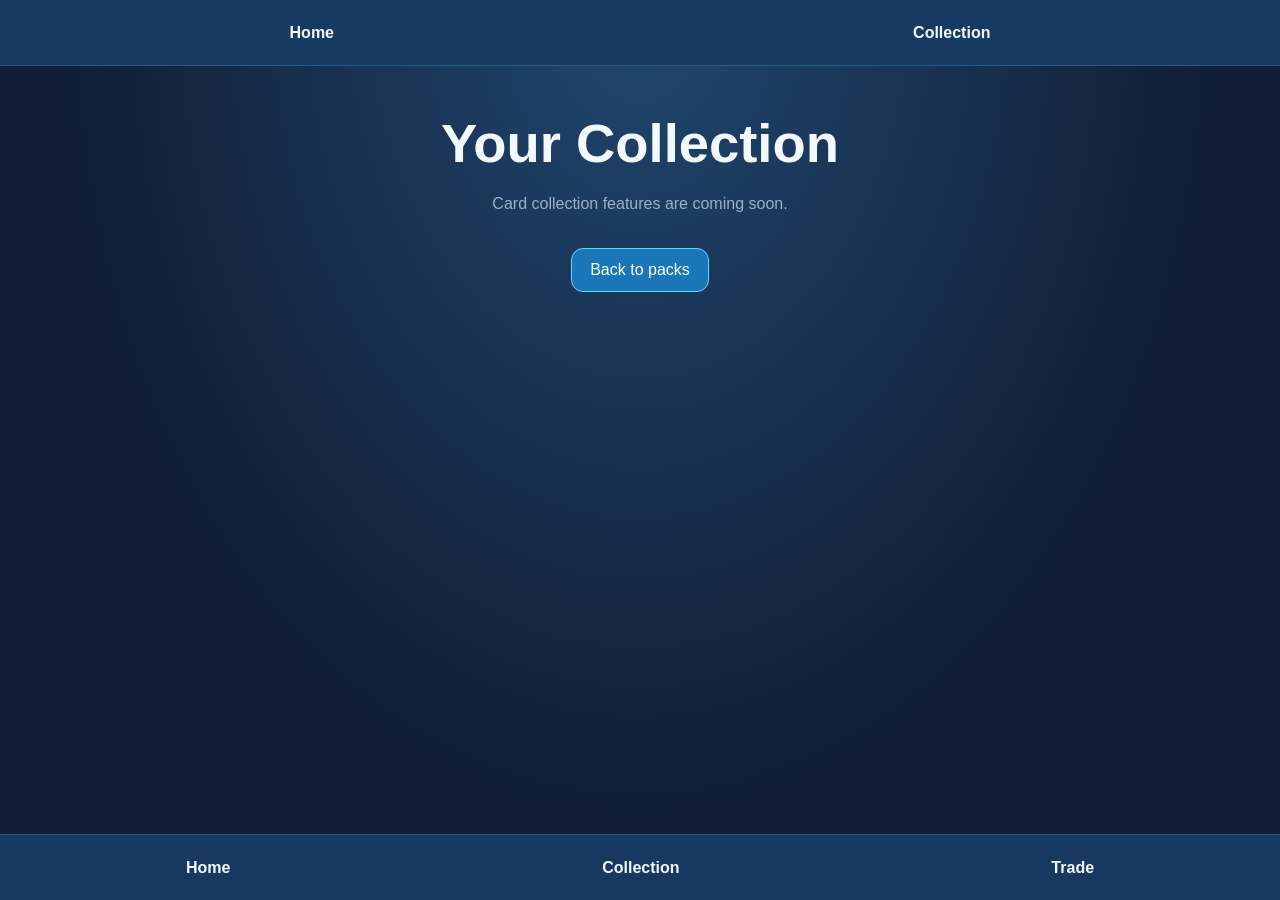
<file: InnovationProject/collection.html>
<!doctype html><html lang="en"><head><meta charset="utf-8"><meta name="viewport" content="width=device-width,initial-scale=1"><link rel="stylesheet" href="global.css"><title>Collection | JMSS TCG</title></head><body class="background"><nav class="top-nav"><a href="index.html">Home</a><a href="collection.html">Collection</a></nav><main class="site-main"><section class="hero"><h1>Your Collection</h1><p class="subtext">Card collection features are coming soon.</p><a class="button" href="index.html">Back to packs</a></section></main><nav class="bottom-nav"><a href="index.html">Home</a><a href="collection.html">Collection</a><a href="trade.html">Trade</a></nav></body></html>
</file>
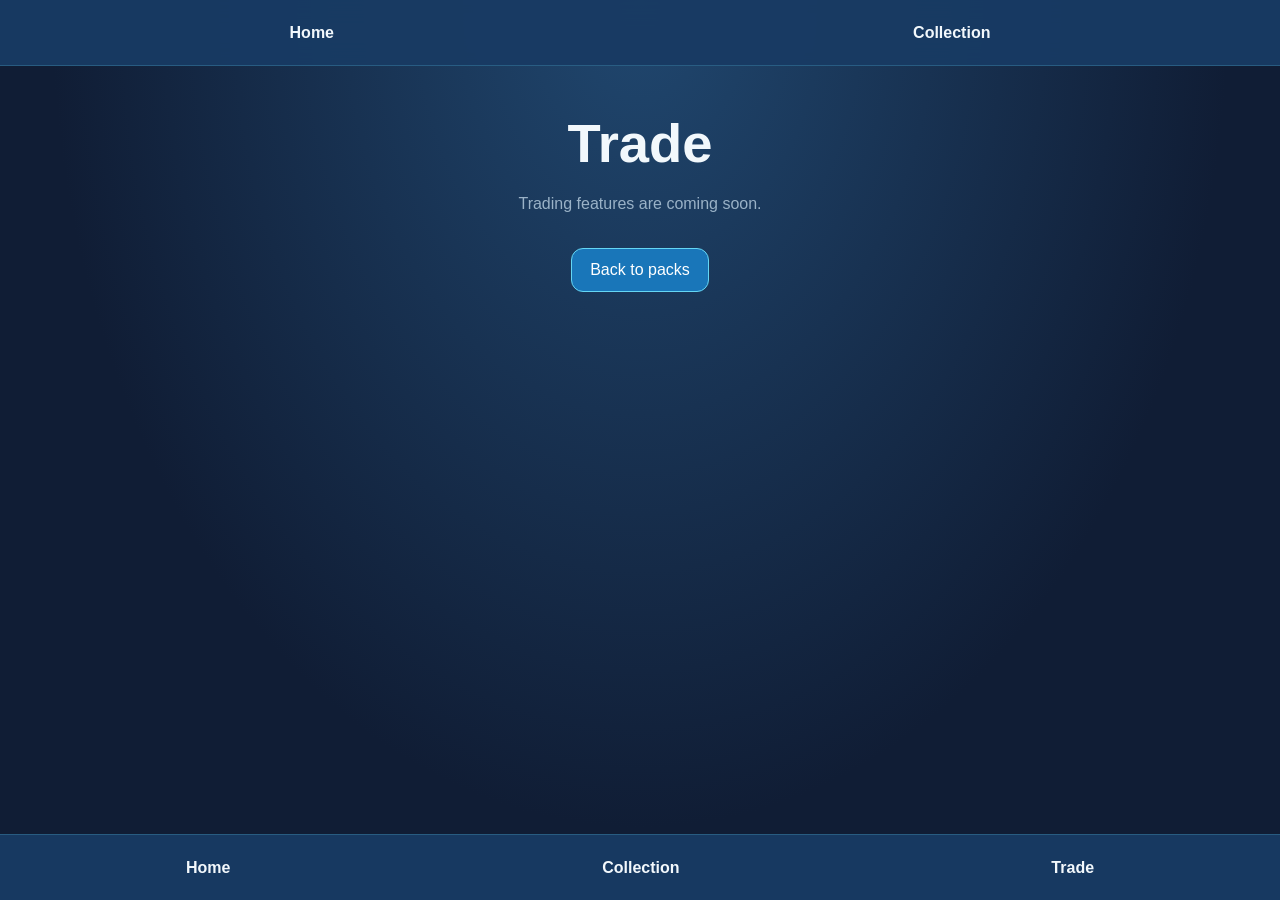
<file: InnovationProject/trade.html>
<!doctype html><html lang="en"><head><meta charset="utf-8"><meta name="viewport" content="width=device-width,initial-scale=1"><link rel="stylesheet" href="global.css"><title>Trade | JMSS TCG</title></head><body class="background"><nav class="top-nav"><a href="index.html">Home</a><a href="collection.html">Collection</a></nav><main class="site-main"><section class="hero"><h1>Trade</h1><p class="subtext">Trading features are coming soon.</p><a class="button" href="index.html">Back to packs</a></section></main><nav class="bottom-nav"><a href="index.html">Home</a><a href="collection.html">Collection</a><a href="trade.html">Trade</a></nav></body></html>
</file>
<file: global.css>
:root {
  --bg:#101D35;
  --surface:#183B63;
  --primary:#1976B9;
  --accent:#65D6F4;
  --text:#F2F8FC;
  --muted:#9AB2C7;
  --gold:#F4C45B;
  --border:rgba(101,214,244,.22)
}
* {
  box-sizing:border-box
}
body {
  margin:0;
  padding-bottom:92px;
  font-family:Arial,sans-serif;
  color:var(--text);
  background:var(--bg)
}
.background {
  background:radial-gradient(ellipse at 50% 0%,#20476F 0%,var(--bg) 65%);
  min-height:100vh
}
.top-nav,.bottom-nav {
  position:fixed;
  left:0;
  width:100%;
  display:flex;
  align-items:center;
  justify-content:space-around;
  background:rgba(24,59,99,.96);
  z-index:1000;
  backdrop-filter:blur(12px)
}
.top-nav {
  top:0;
  height:66px;
  border-bottom:1px solid var(--border)
}
.bottom-nav {
  bottom:0;
  min-height:66px;
  padding:12px 0;
  border-top:1px solid var(--border)
}
.top-nav a,.bottom-nav a {
  color:var(--text);
  text-decoration:none;
  font-weight:600;
  transition:color .2s
}
.top-nav a:hover,.bottom-nav a:hover {
  color:var(--accent)
}
.top-nav a {
  display:flex;
  align-items:center;
  gap:12px
}
.top-nav img {
  width:26px;
  height:26px;
  object-fit:contain
}
.site-main {
  max-width:1000px;
  margin:0 auto;
  padding:104px 20px 44px
}
.hero {
  text-align:center
}
.hero h1 {
  font-size:clamp(2rem,5vw,3.4rem);
  margin:8px 0
}
.eyebrow {
  color:var(--accent);
  font-size:.8rem;
  letter-spacing:.16em;
  font-weight:700
}
.subtext {
  color:var(--muted);
  line-height:1.6
}
.packs {
  display:grid;
  grid-template-columns:repeat(auto-fit,minmax(240px,1fr));
  gap:24px;
  max-width:800px;
  margin:38px auto
}
.pack {
  border:1px solid var(--border);
  background:rgba(24,59,99,.74);
  border-radius:20px;
  padding:24px;
  text-align:center
}
.pack img {
  display:block;
  width:100%;
  max-width:220px;
  height:270px;
  object-fit:contain;
  margin:auto;
  filter:drop-shadow(0 16px 22px rgba(0,0,0,.35))
}
.pack h2 {
  margin-bottom:0
}
.gold-accent {
  color:var(--gold)
}
.note {
  text-align:center;
  font-size:.85rem;
  color:var(--muted)
}
.button {
  display:inline-block;
  margin-top:15px;
  text-decoration:none;
  background:var(--primary);
  border:1px solid var(--accent);
  border-radius:12px;
  color:white;
  padding:12px 18px
}
.button:hover {
  background:#248FCF
}
a:focus-visible {
  outline:2px solid var(--accent);
  outline-offset:4px
}
@media(max-width:480px) {
  .pack img {
    height:220px
  }
  .site-main {
    padding-top:94px
  }
}
/* Styles the sign-in and sign-up forms. */
.auth-shell {
  min-height:calc(100vh - 170px);
  display:grid;
  place-items:center;
  padding:28px 16px
}
.auth-card {
  width:min(100%,440px);
  background:rgba(24,59,99,.9);
  border:1px solid var(--border);
  border-radius:20px;
  padding:clamp(22px,5vw,36px);
  box-shadow:0 18px 50px #08142470
}
.auth-card h1 {
  margin:6px 0 10px;
  font-size:2rem
}
.auth-card label {
  display:block;
  margin:20px 0 8px;
  font-size:.9rem;
  font-weight:600
}
.auth-card input {
  width:100%;
  min-height:44px;
  background:#101D35;
  color:var(--text);
  border:1px solid #5584aa;
  border-radius:10px;
  padding:12px;
  font:inherit
}
.auth-card input:focus {
  outline:2px solid var(--accent)
}
.auth-card button {
  width:100%;
  padding:13px;
  border:0;
  border-radius:10px;
  background:#33607f;
  color:#e3f0fa;
  font-weight:700;
  font:inherit;
  cursor:pointer;
  opacity:1;
  margin-top:24px
}
.auth-card button:hover {
  background:var(--primary)
}
.auth-card a {
  color:var(--accent)
}
.auth-card .form-foot {
  margin-top:22px;
  text-align:center;
  color:var(--muted)
}
.auth-notice {
  color:#f3d18c;
  background:rgba(244,196,91,.09);
  border:1px solid rgba(244,196,91,.35);
  border-radius:10px;
  padding:12px;
  font-size:.9rem;
  line-height:1.5
}
</file>
<file: navigation.css>
/* Displays the same navigation on every page. */
:root {
  --nav-top-h:60px;
  --nav-bottom-h:64px
}
body {
  padding-top:var(--nav-top-h);
  padding-bottom:var(--nav-bottom-h)
}
.top-nav,.bottom-nav {
  position:fixed!important;
  left:0;
  right:0;
  width:100%;
  z-index:2000;
  display:flex!important;
  align-items:center;
  justify-content:space-between;
  background:#183B63;
  box-sizing:border-box
}
.top-nav {
  top:0!important;
  height:var(--nav-top-h)!important;
  padding:0 clamp(12px,3vw,32px)!important;
  border-bottom:1px solid #3C7194
}
.bottom-nav {
  top:auto!important;
  bottom:0!important;
  height:var(--nav-bottom-h)!important;
  padding:6px clamp(8px,3vw,28px)!important;
  border-top:1px solid #3C7194;
  gap:8px
}
.top-nav .nav-brand {
  color:#65D6F4;
  font-weight:900;
  letter-spacing:.08em;
  white-space:nowrap;
  font-size:1.04rem
}
.top-nav .nav-account {
  display:flex;
  gap:8px;
  align-items:center
}
.top-nav a,.bottom-nav a {
  color:#F2F8FC;
  text-decoration:none;
  font-weight:700
}
.top-nav .nav-account a {
  padding:9px 13px;
  border:1px solid #45759A;
  border-radius:10px;
  font-size:.82rem;
  white-space:nowrap
}
.top-nav .nav-account a:last-child {
  background:#1976B9;
  border-color:#65D6F4
}
.bottom-nav a {
  flex:1;
  display:flex;
  align-items:center;
  justify-content:center;
  gap:7px;
  min-width:0;
  border-radius:10px;
  padding:10px 6px;
  font-size:.9rem;
  white-space:nowrap
}
.top-nav a:hover,.bottom-nav a:hover,.bottom-nav a[aria-current="page"] {
  background:#25658D;
  color:#fff
}
.nav-icon {
  font-size:1.1em
}
@media(max-width:520px) {
  :root {
    --nav-top-h:54px;
    --nav-bottom-h:60px
  }
  .top-nav .nav-brand {
    font-size:.89rem
  }
  .top-nav .nav-account a {
    font-size:.73rem;
    padding:8px 9px
  }
  .bottom-nav {
    gap:2px;
    padding:5px!important
  }
  .bottom-nav a {
    font-size:.71rem;
    gap:3px;
    padding:8px 2px
  }
  .nav-icon {
    font-size:1em
  }
}
/* Sizes custom icons for desktop and mobile. */
.top-nav .nav-account a {
  display:inline-flex;
  align-items:center;
  gap:5px
}
.nav-art-icon {
  display:block!important;
  width:31px!important;
  height:31px!important;
  max-width:none;
  object-fit:contain;
  flex-shrink:0;
  transform:none!important
}
.top-nav .nav-account .nav-art-icon {
  width:25px!important;
  height:25px!important
}
.bottom-nav a {
  gap:6px
}
@media(max-width:520px) {
  .nav-art-icon {
    width:26px!important;
    height:26px!important
  }
  .top-nav .nav-account .nav-art-icon {
    width:20px!important;
    height:20px!important
  }
  .top-nav .nav-account a {
    gap:3px
  }
  .bottom-nav a {
    flex-direction:column;
    gap:0;
    padding:3px 1px;
    font-size:.67rem
  }
}
</file>
<file: design.css>
/* Applies consistent colours and styling across the site. */
:root {
  --bg:#0b1628;
  --surface:#142a43;
  --primary:#287bad;
  --accent:#8dcbe6;
  --text:#edf3f7;
  --muted:#9aaec0;
  --border:#38536c;
  --gold:#efc36d
}
html {
  color-scheme:dark
}
body.background {
  background:#0b1628!important;
  color:#edf3f7;
  background-image:linear-gradient(90deg,transparent 49.9%,rgba(112,156,188,.035) 50%,transparent 50.1%)!important;
  background-size:80px 80px
}
body {
  font-family:Inter,"Segoe UI",Arial,sans-serif!important
}
.top-nav,.bottom-nav {
  background:#142a43!important;
  border-color:#314d65!important;
  box-shadow:none!important;
  backdrop-filter:none!important
}
.top-nav .nav-brand {
  font-weight:850!important;
  letter-spacing:.045em!important;
  color:#dcecf6!important
}
.top-nav .nav-account a,.bottom-nav a {
  border-radius:5px!important;
  transition:background .14s ease!important
}
.top-nav .nav-account a:last-child {
  background:#276f9a!important;
  border-color:#327ea9!important
}
.top-nav a:hover,.bottom-nav a:hover,.bottom-nav a[aria-current="page"] {
  background:#24445f!important
}
.site-main {
  max-width:1120px!important
}
.hero h1,.arcade-hero h1 {
  font-weight:750!important;
  letter-spacing:-.035em!important;
  line-height:1.08!important
}
.eyebrow {
  letter-spacing:.12em!important;
  color:#89c4e1!important;
  font-weight:750!important
}
.subtext,.collection-empty {
  color:#a1b4c5!important
}
.button,.pack-reset {
  border:1px solid #47738f!important;
  background:#1a4769!important;
  color:#eff6fb!important;
  border-radius:5px!important;
  box-shadow:none!important;
  transition:background .15s ease!important
}
.button:hover,.pack-reset:hover {
  background:#276f9a!important
}
.collection-stat {
  border-radius:5px!important;
  background:#132b44!important;
  border:1px solid #2c4c64!important;
  box-shadow:none!important
}
.collection-stat strong {
  color:#d8eef9!important
}
.collection-card {
  border-radius:5px!important;
  background:#13263b!important;
  border:1px solid #294761!important;
  box-shadow:none!important;
  padding:7px!important
}
.collection-card img {
  border-radius:2px!important
}
.collection-card .count {
  border-radius:4px!important;
  background:#e5b962!important;
  box-shadow:none!important
}
.collection-grid {
  gap:14px!important
}
.collection-card .card-title {
  font-weight:650!important
}
.auth-card {
  border-radius:6px!important;
  background:#132a42!important;
  border:1px solid #36536a!important;
  box-shadow:none!important
}
.auth-card input {
  border-radius:4px!important;
  background:#0c1d30!important;
  border-color:#47647b!important
}
.auth-card button {
  border-radius:4px!important
}
.auth-notice {
  border-radius:4px!important
}
.pack-stage::before {
  background:radial-gradient(circle,rgba(30,91,143,.19),transparent 70%)!important;
  filter:blur(12px)!important
}
.pack-stage.opened .pack-art {
  filter:drop-shadow(0 6px 15px #0009)!important
}
.pack-art {
  filter:drop-shadow(0 12px 16px #0009)!important
}
.pack-progress {
  background:#1e3b55!important;
  border-radius:2px!important
}
.pack-progress div {
  background:#80beda!important;
  border-radius:2px!important
}
.reveal-card img {
  border-radius:2px!important;
  box-shadow:0 8px 22px #0008!important
}
.trade-panel,.trade-panel.mine {
  border-radius:6px!important;
  background:#173553!important;
  border-color:#365d79!important
}
.trade-panel.mine {
  background:#122d48!important
}
.offer-slot {
  border-radius:5px!important;
  background:#0c2137!important;
  border-color:#5b849f!important
}
.trade-actions button,.chat-presets button,.side-card,.chat-log,.chat-msg,.chat-msg.mine,.inventory button {
  border-radius:5px!important
}
.side-card {
  background:#122a43!important;
  border-color:#2f506c!important
}
.chat-msg {
  background:#25445e!important
}
.chat-msg.mine {
  background:#245e78!important
}
.chat-presets button {
  background:#1c405f!important
}
.inventory button {
  background:#193a56!important
}
.trade-actions .accept {
  background:#276957!important
}
.trade-actions .decline {
  background:#6a395d!important
}
@media(max-width:560px) {
  .collection-grid {
    gap:9px!important
  }
  .collection-card {
    padding:5px!important
  }
  .site-main {
    padding-left:13px!important;
    padding-right:13px!important
  }
  .arcade-main {
    padding:7px!important
  }
}
</file>
<file: pack-opening.css>
/* Animates five cards flipping over one at a time. */
.pack-stage[hidden],.card-reveal[hidden],#skip-reveal[hidden],#reveal-summary[hidden],.pack-progress[hidden] {
  display:none!important
}
.pack-stage.opened {
  display:none
}
.reveal-controls {
  display:flex;
  align-items:center;
  justify-content:center;
  gap:12px;
  min-height:32px;
  flex-wrap:wrap
}
#reveal-counter {
  color:#b6c9d7;
  font-size:.83rem;
  font-weight:750;
  font-variant-numeric:tabular-nums
}
#skip-reveal {
  background:#1a4769;
  color:#ecf5fb;
  border:1px solid #47738f;
  border-radius:5px;
  padding:7px 13px;
  cursor:pointer;
  font:inherit;
  font-size:.82rem
}
#skip-reveal:hover {
  background:#276f9a
}
#reveal-summary {
  color:#8dcbe6;
  text-align:center;
  font-size:.87rem
}
.card-reveal {
  perspective:900px;
  align-items:center!important
}
.flip-card {
  flex:0 1 190px;
  min-width:0;
  height:min(43vh,320px);
  max-width:190px;
  aspect-ratio:3/4;
  perspective:900px
}
.flip-card-inner {
  height:100%;
  width:100%;
  position:relative;
  transform-style:preserve-3d;
  transform:rotateY(180deg);
  transition:transform .7s cubic-bezier(.2,.7,.24,1)
}
.flip-card.revealed .flip-card-inner {
  transform:rotateY(0)
}
.flip-card-back,.flip-card-front {
  position:absolute;
  inset:0;
  backface-visibility:hidden;
  -webkit-backface-visibility:hidden;
  border:1px solid #405d72;
  border-radius:5px;
  overflow:hidden
}
.flip-card-back {
  transform:rotateY(180deg);
  display:grid;
  place-items:center;
  background:repeating-linear-gradient(135deg,#153452 0px,#153452 10px,#204b6d 10px,#204b6d 20px);
  font-weight:900;
  letter-spacing:.08em;
  color:#cfe7f7;
  font-size:clamp(.8rem,1.6vw,1.2rem)
}
.flip-card-front {
  background:#0c1c2d;
  display:flex;
  flex-direction:column;
  align-items:center;
  justify-content:center
}
.flip-card-front img {
  width:100%;
  height:calc(100% - 22px);
  object-fit:contain;
  border:0;
  border-radius:0;
  box-shadow:none!important
}
.flip-name {
  height:22px;
  line-height:22px;
  width:100%;
  text-align:center;
  white-space:nowrap;
  overflow:hidden;
  text-overflow:ellipsis;
  font-size:.69rem;
  color:#e9f3fa;
  padding:0 4px
}
.arcade-play:has(.card-reveal:not([hidden])) .pack-instructions {
  flex-shrink:0
}
@media(max-width:640px) {
  .card-reveal {
    justify-content:flex-start!important
  }
  .flip-card {
    flex:0 0 clamp(115px,38vw,170px);
    height:min(39vh,258px)
  }
}
@media(prefers-reduced-motion:reduce) {
  .flip-card-inner {
    transition:none
  }
}
/* Highlights revealed cards according to rarity. */
.flip-card {
  appearance:none;
  background:none;
  padding:0;
  border:0;
  cursor:pointer;
  color:inherit
}
.flip-card:disabled {
  cursor:default
}
.flip-card-front {
  border:2px solid var(--rarity-border,#6d8499);
  box-shadow:inset 0 0 15px var(--rarity-glow,transparent)
}
.flip-tier {
  position:absolute;
  top:4px;
  left:5px;
  padding:2px 5px;
  background:#081522df;
  border:1px solid var(--rarity-border,#7e91a4);
  color:#fff;
  font-size:.61rem;
  font-weight:800;
  border-radius:3px;
  text-transform:uppercase;
  letter-spacing:.05em
}
.flip-card-front img {
  height:calc(100% - 22px)
}
.flip-card.rarity-rare {
  --rarity-border:#72b9d7;
  --rarity-glow:#2380b322
}
.flip-card.rarity-legendary {
  --rarity-border:#f1bb53;
  --rarity-glow:#eab03a55
}
.flip-card.rarity-mythic {
  --rarity-border:#ca92ff;
  --rarity-glow:#a14ae65e
}
.flip-card.rarity-divine {
  --rarity-border:#ffecba;
  --rarity-glow:#ffe8a488
}
.flip-card.rarity-legendary.revealed,.flip-card.rarity-mythic.revealed,.flip-card.rarity-divine.revealed {
  filter:drop-shadow(0 0 9px var(--rarity-border))
}
.flip-card.rare-pulse {
  animation:rarityPulse .9s ease-out
}
@keyframes rarityPulse {
  0% {
    filter:drop-shadow(0 0 0 var(--rarity-border));
    transform:scale(.96)
  }
  45% {
    filter:drop-shadow(0 0 22px var(--rarity-border));
    transform:scale(1.055)
  }
  100% {
    transform:scale(1)
  }
}
.card-detail-dialog {
  border:1px solid #52718b;
  background:#10243b;
  color:#ecf3f8;
  border-radius:8px;
  width:min(94vw,700px);
  max-height:84dvh;
  padding:20px;
  box-shadow:0 20px 70px #000c
}
.card-detail-dialog::backdrop {
  background:#03090edb
}
.card-detail-close {
  float:right;
  background:#224967;
  border:1px solid #648ba5;
  color:white;
  border-radius:4px;
  font:inherit;
  padding:5px 12px;
  cursor:pointer
}
.card-detail-body {
  display:grid;
  grid-template-columns:minmax(0,210px) 1fr;
  gap:22px;
  align-items:center;
  clear:both;
  margin-top:16px
}
.detail-art {
  max-width:100%;
  max-height:55dvh;
  object-fit:contain
}
.detail-info h2 {
  margin:0 0 8px;
  font-size:1.45rem
}
.detail-rarity {
  font-weight:800;
  text-transform:uppercase;
  letter-spacing:.06em;
  font-size:.8rem
}
.detail-rarity.rarity-rare {
  color:#80c2e0
}
.detail-rarity.rarity-legendary {
  color:#f0be61
}
.detail-rarity.rarity-mythic {
  color:#d7aaff
}
.detail-rarity.rarity-divine {
  color:#fff0bd
}
.detail-stats {
  display:grid;
  grid-template-columns:repeat(2,1fr);
  gap:8px;
  margin:16px 0
}
.detail-stats>div {
  background:#1b3b59;
  border:1px solid #375b77;
  border-radius:5px;
  padding:10px;
  display:flex;
  justify-content:space-between;
  gap:6px
}
.detail-stats span {
  font-size:.79rem;
  color:#afc4d3
}
.detail-stats strong {
  font-variant-numeric:tabular-nums
}
.detail-note {
  color:#9db4c5;
  font-size:.75rem;
  line-height:1.5
}
@media(max-width:520px) {
  .card-detail-body {
    grid-template-columns:1fr;
    gap:12px;
    text-align:center
  }
  .detail-art {
    max-height:29dvh;
    margin:auto
  }
  .card-detail-dialog {
    padding:12px
  }
  .detail-stats {
    margin:9px 0
  }
  .detail-info h2 {
    font-size:1.12rem
  }
}
@media(prefers-reduced-motion:reduce) {
  .flip-card.rare-pulse {
    animation:none
  }
}
</file>
<file: InnovationProject/global.css>
:root{--bg:#101D35;--surface:#183B63;--primary:#1976B9;--accent:#65D6F4;--text:#F2F8FC;--muted:#9AB2C7;--gold:#F4C45B;--border:rgba(101,214,244,.22)}*{box-sizing:border-box}body{margin:0;padding-bottom:92px;font-family:Arial,sans-serif;color:var(--text);background:var(--bg)}.background{background:radial-gradient(ellipse at 50% 0%,#20476F 0%,var(--bg) 65%);min-height:100vh}.top-nav,.bottom-nav{position:fixed;left:0;width:100%;display:flex;align-items:center;justify-content:space-around;background:rgba(24,59,99,.96);z-index:1000;backdrop-filter:blur(12px)}.top-nav{top:0;height:66px;border-bottom:1px solid var(--border)}.bottom-nav{bottom:0;min-height:66px;padding:12px 0;border-top:1px solid var(--border)}.top-nav a,.bottom-nav a{color:var(--text);text-decoration:none;font-weight:600;transition:color .2s}.top-nav a:hover,.bottom-nav a:hover{color:var(--accent)}.top-nav a{display:flex;align-items:center;gap:12px}.top-nav img{width:26px;height:26px;object-fit:contain}.site-main{max-width:1000px;margin:0 auto;padding:104px 20px 44px}.hero{text-align:center}.hero h1{font-size:clamp(2rem,5vw,3.4rem);margin:8px 0}.eyebrow{color:var(--accent);font-size:.8rem;letter-spacing:.16em;font-weight:700}.subtext{color:var(--muted);line-height:1.6}.packs{display:grid;grid-template-columns:repeat(auto-fit,minmax(240px,1fr));gap:24px;max-width:800px;margin:38px auto}.pack{border:1px solid var(--border);background:rgba(24,59,99,.74);border-radius:20px;padding:24px;text-align:center}.pack img{display:block;width:100%;max-width:220px;height:270px;object-fit:contain;margin:auto;filter:drop-shadow(0 16px 22px rgba(0,0,0,.35))}.pack h2{margin-bottom:0}.gold-accent{color:var(--gold)}.note{text-align:center;font-size:.85rem;color:var(--muted)}.button{display:inline-block;margin-top:15px;text-decoration:none;background:var(--primary);border:1px solid var(--accent);border-radius:12px;color:white;padding:12px 18px}.button:hover{background:#248FCF}a:focus-visible{outline:2px solid var(--accent);outline-offset:4px}@media(max-width:480px){.pack img{height:220px}.site-main{padding-top:94px}}
</file>
